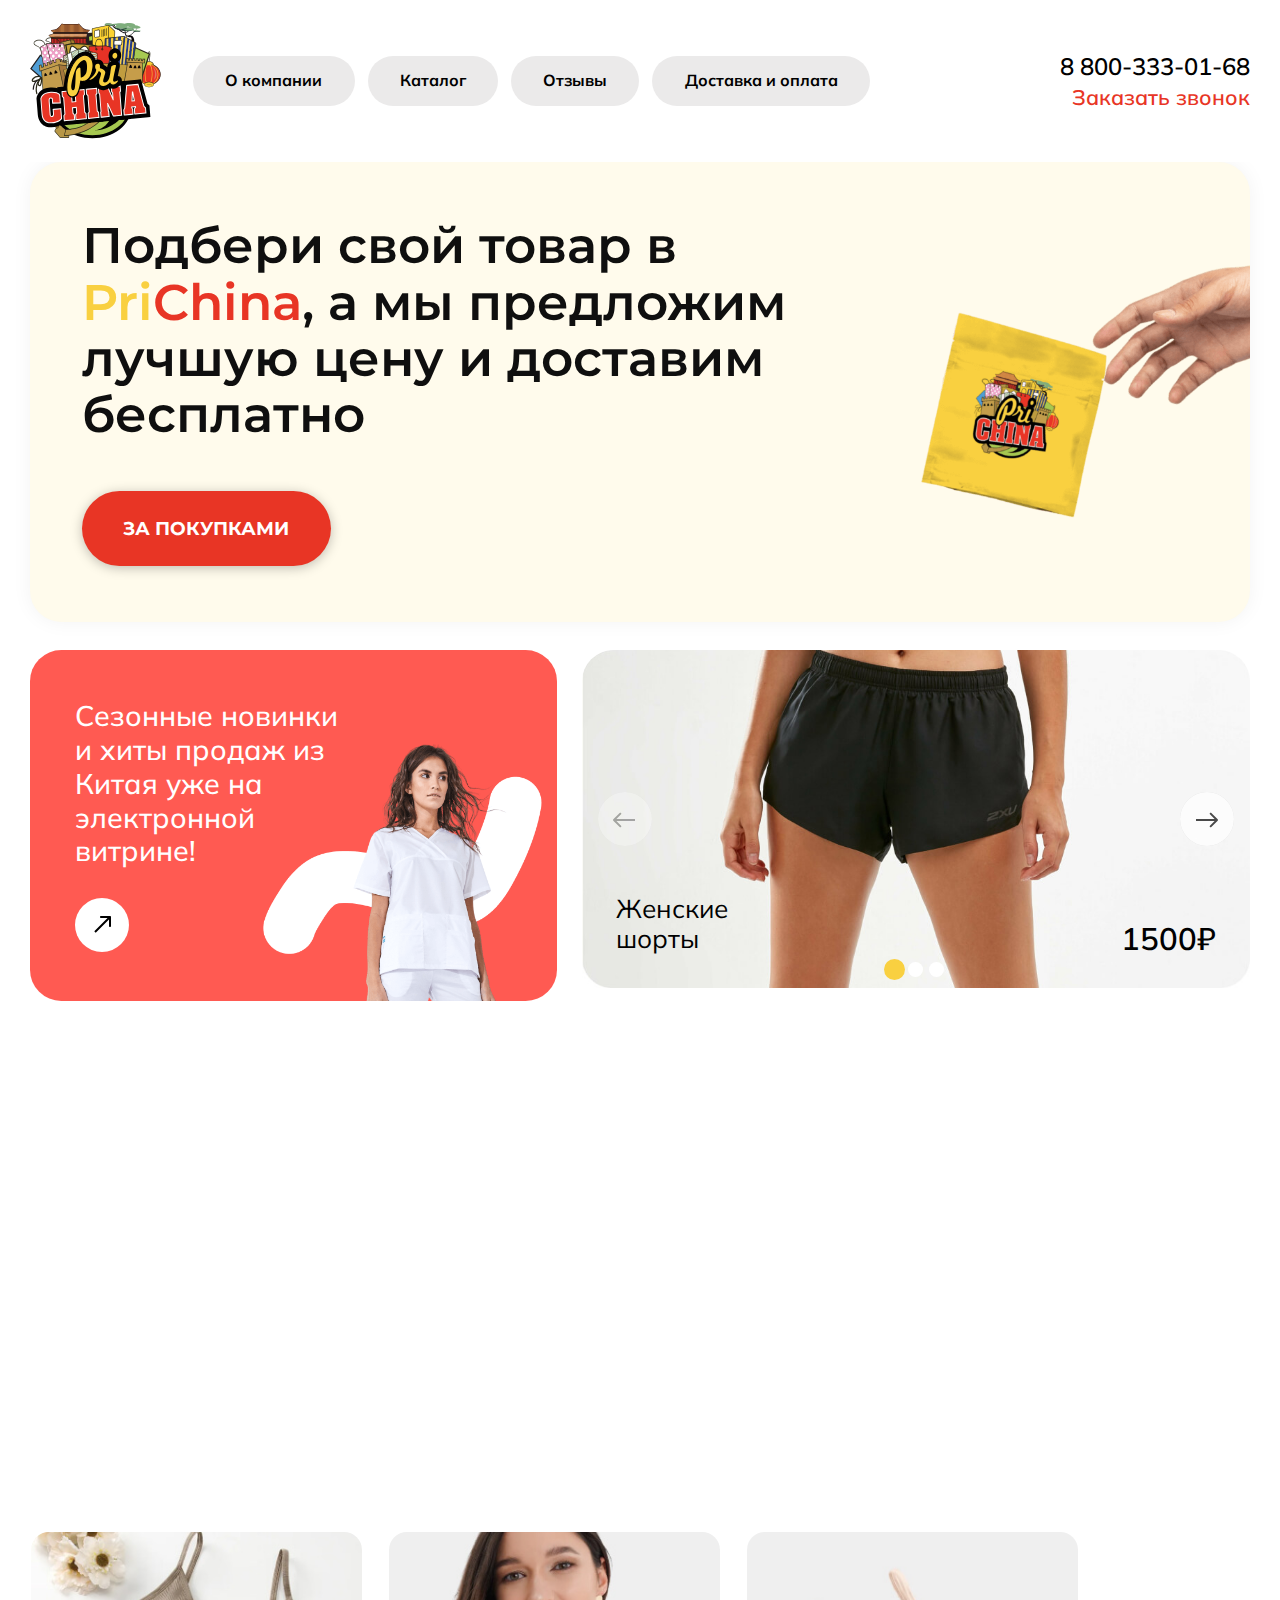
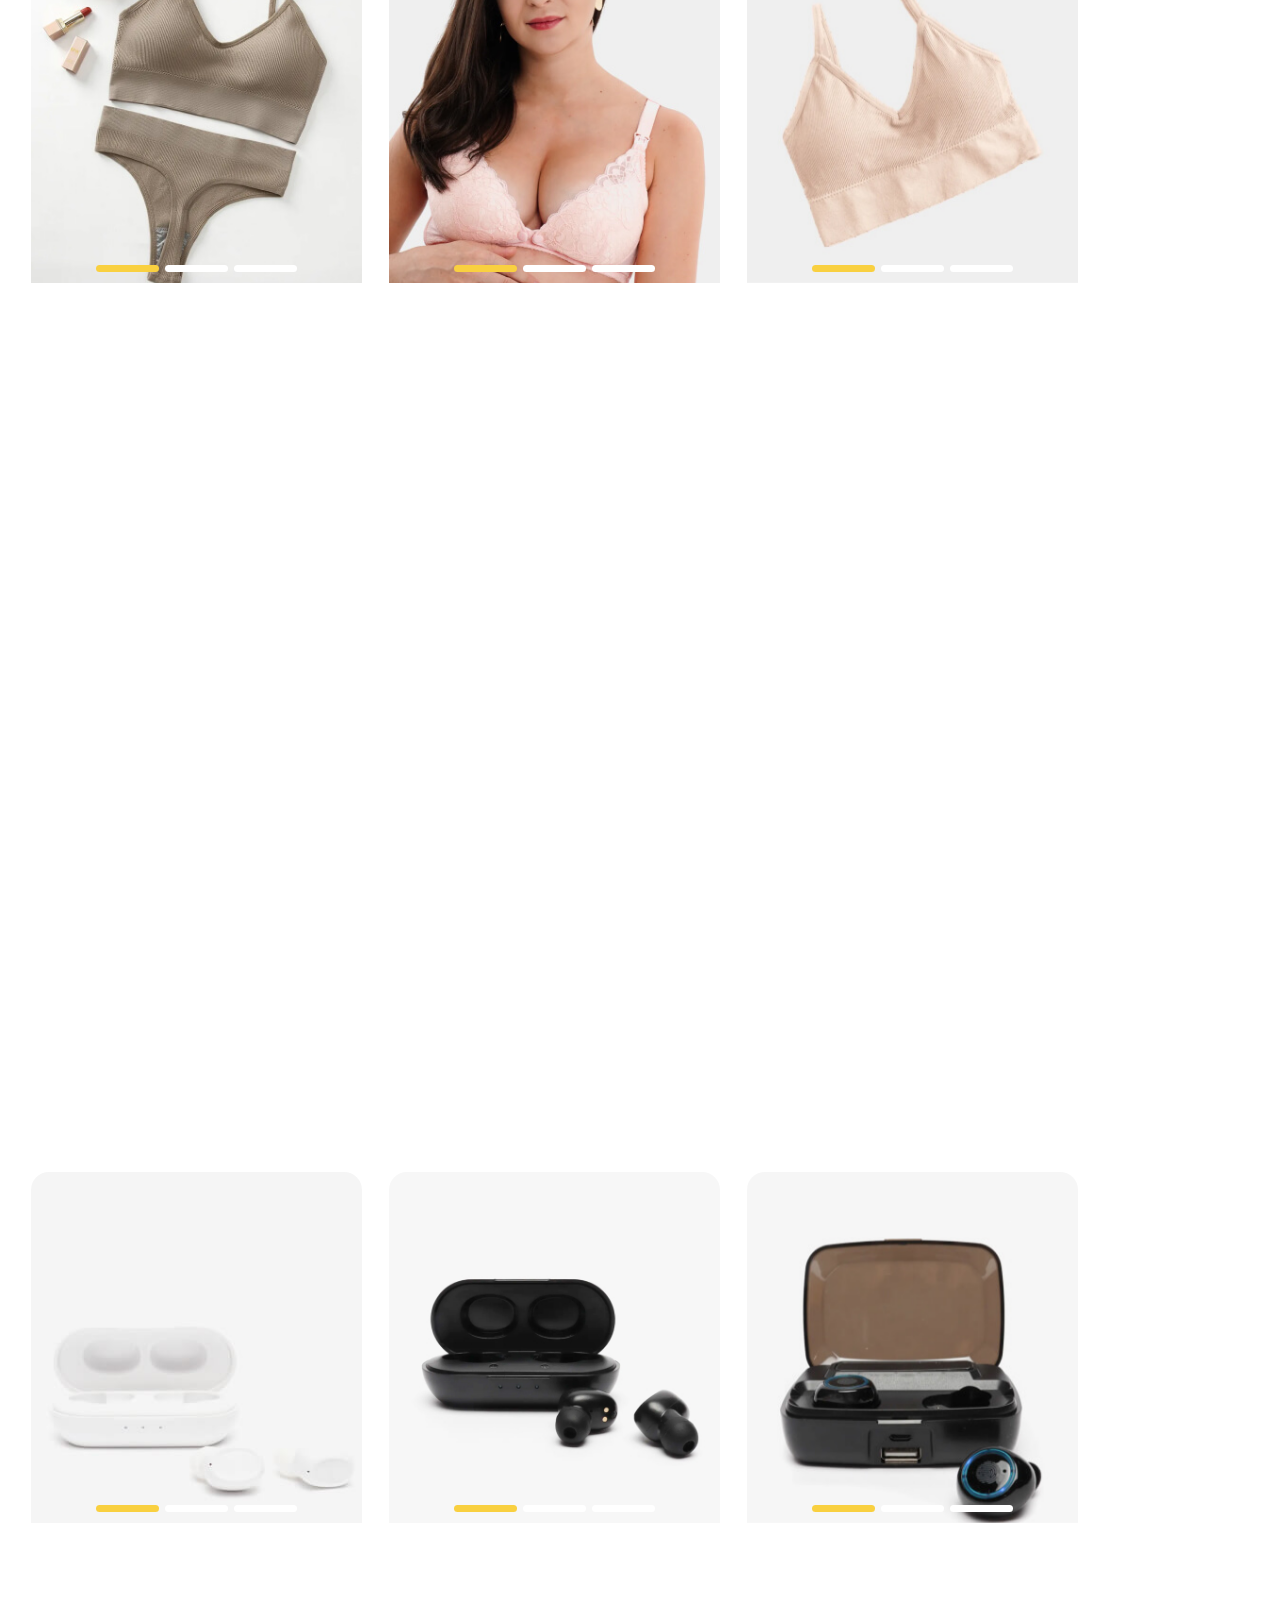
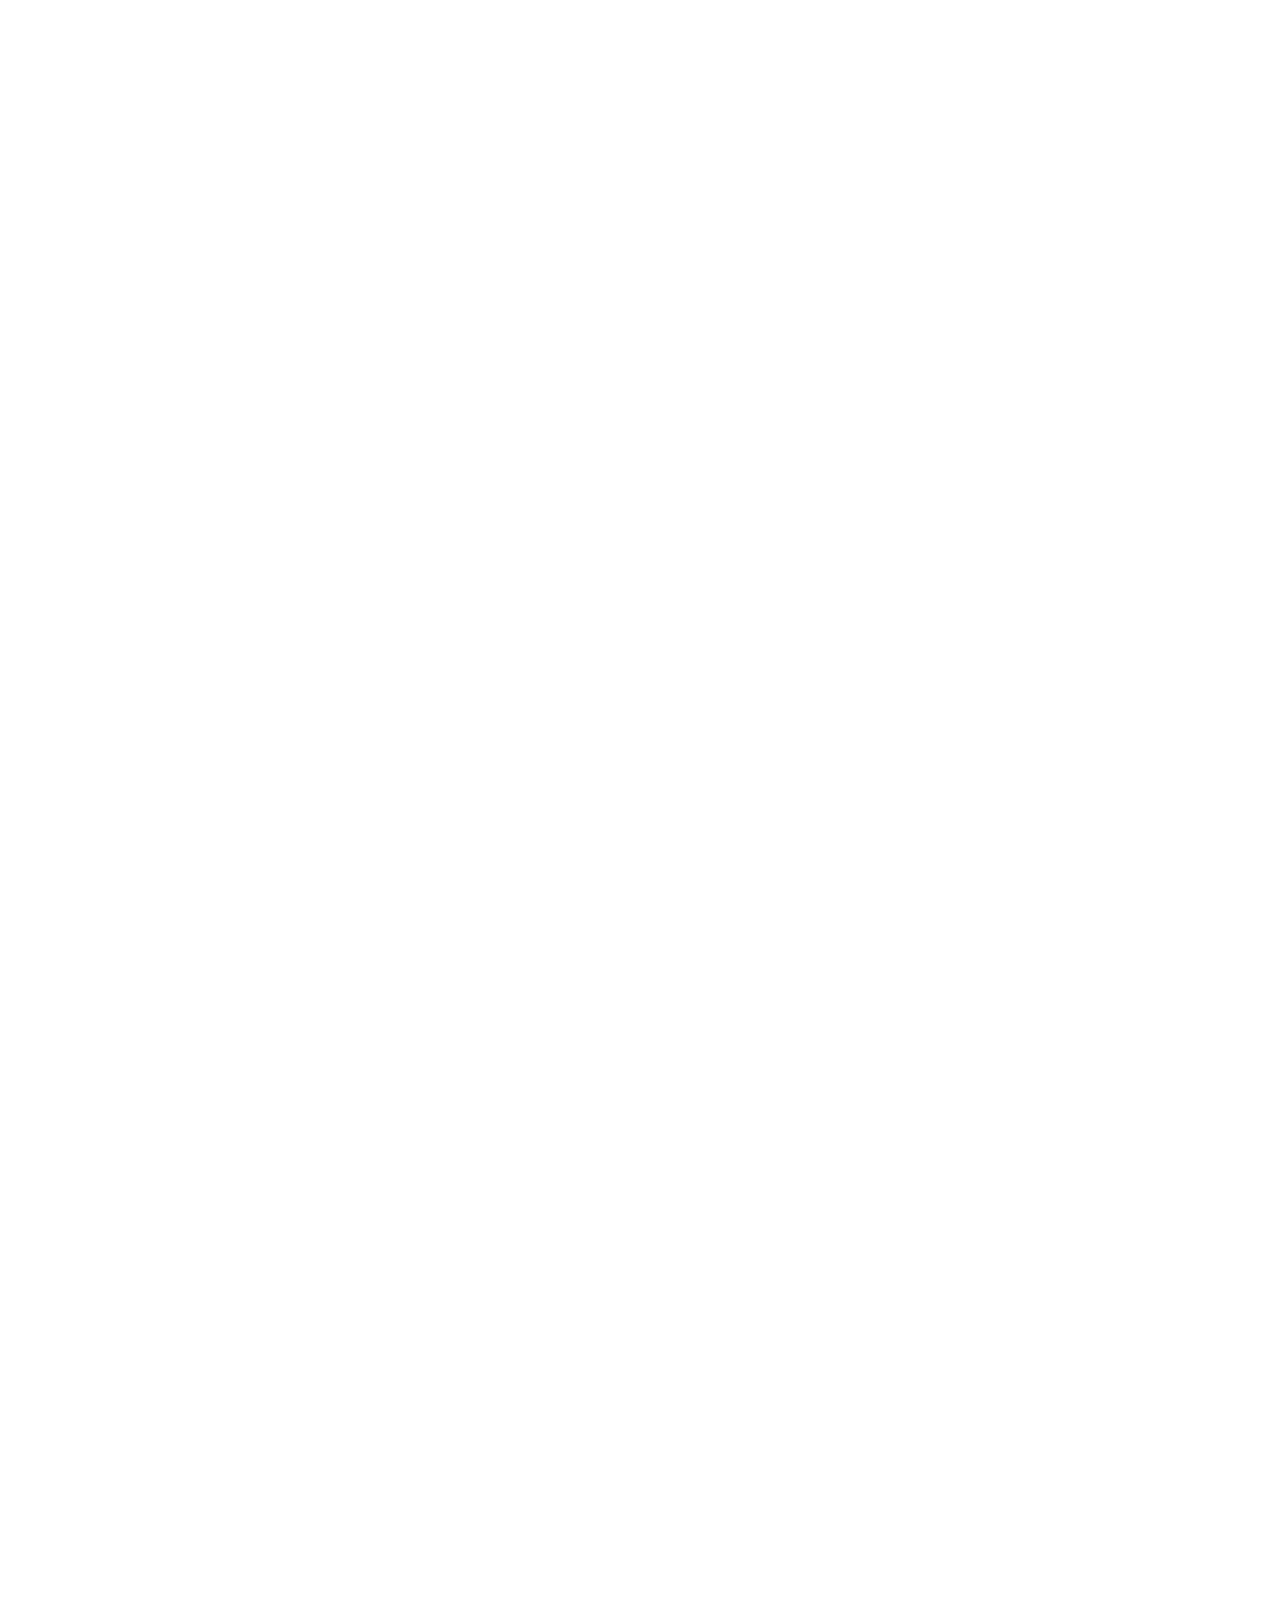
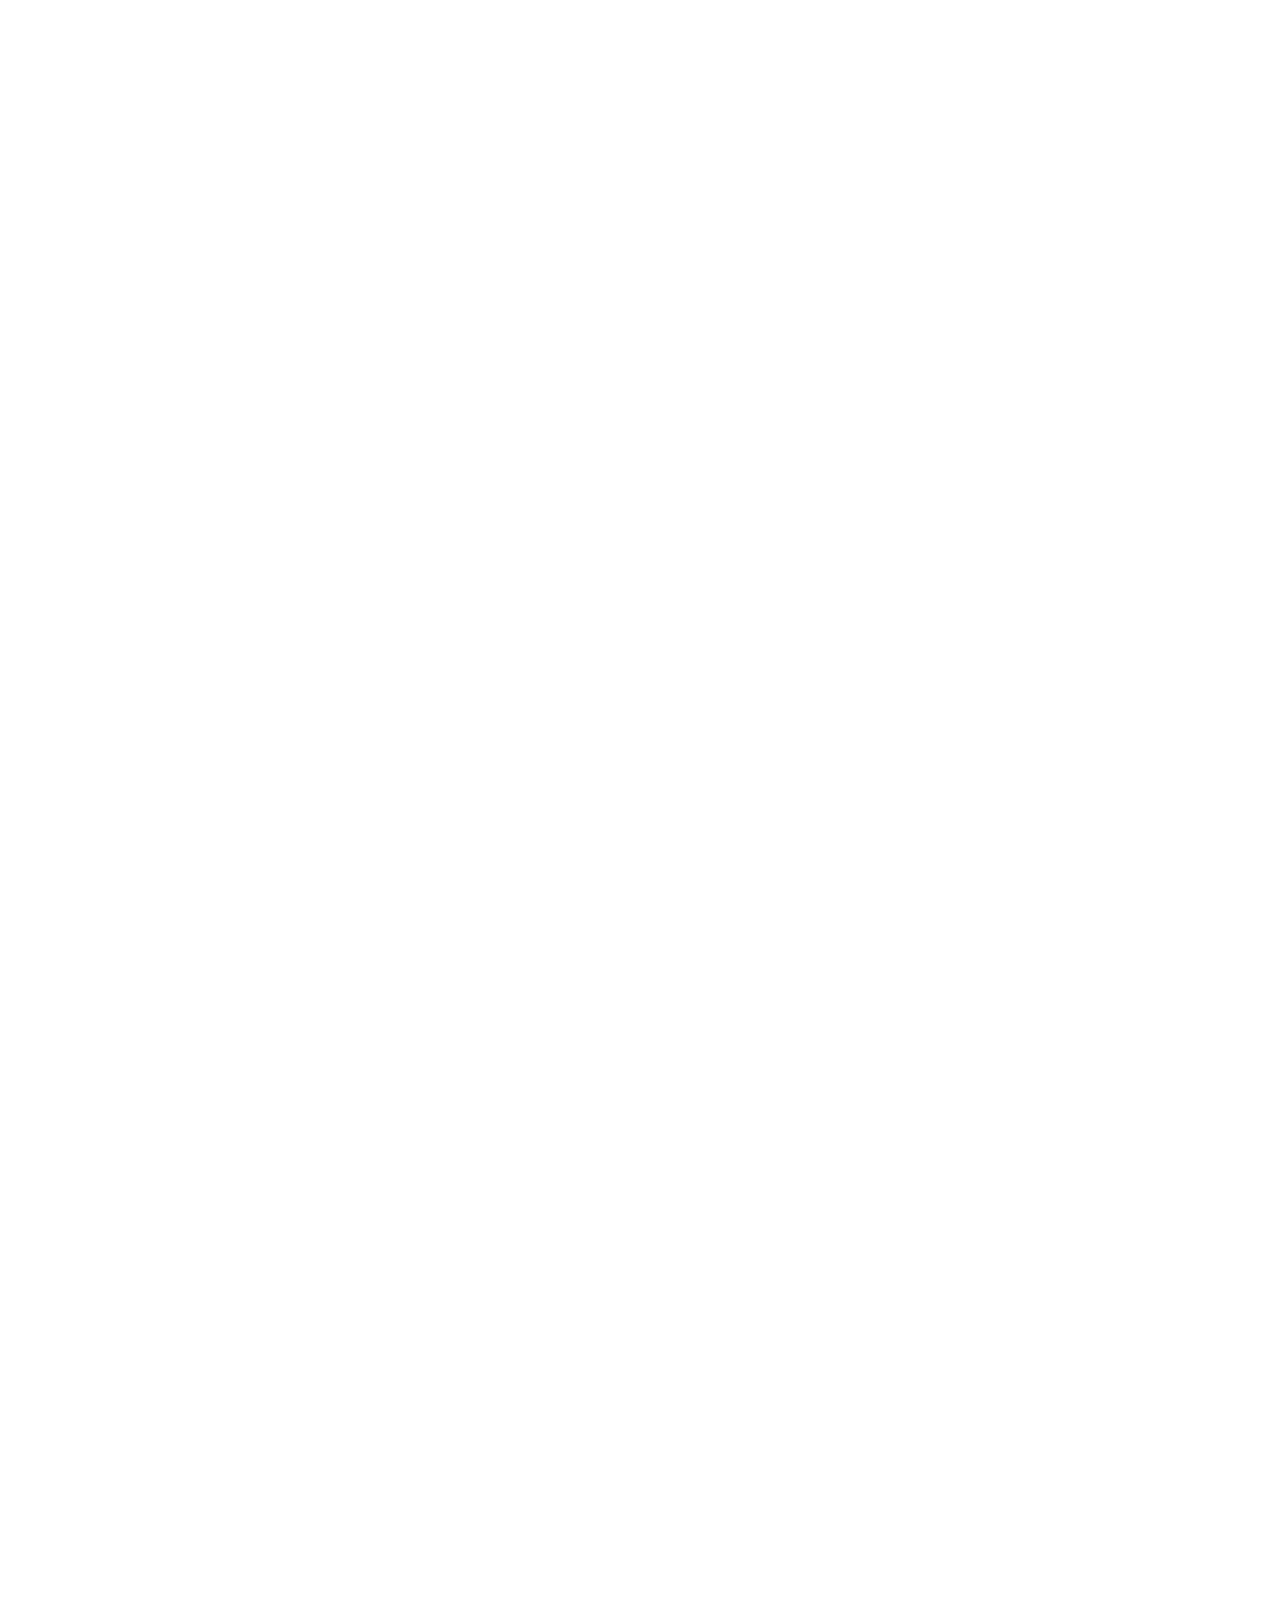
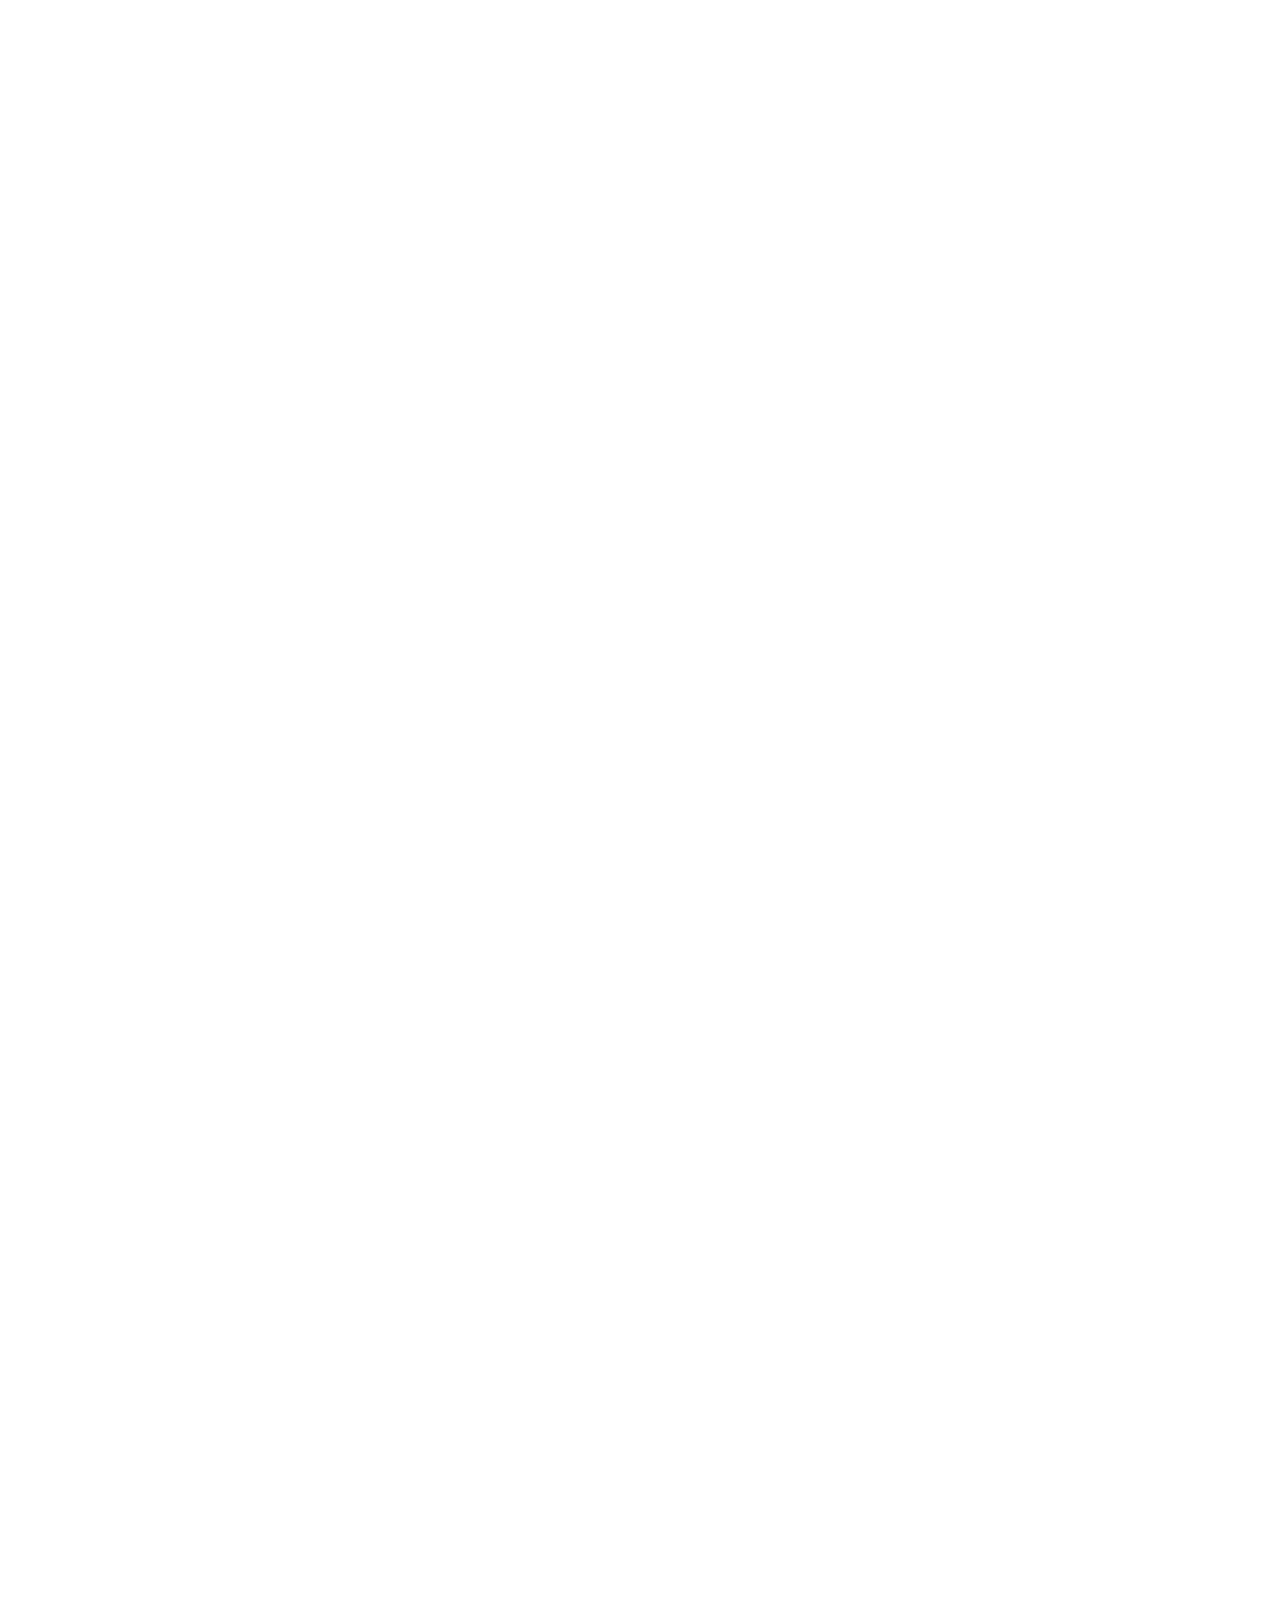
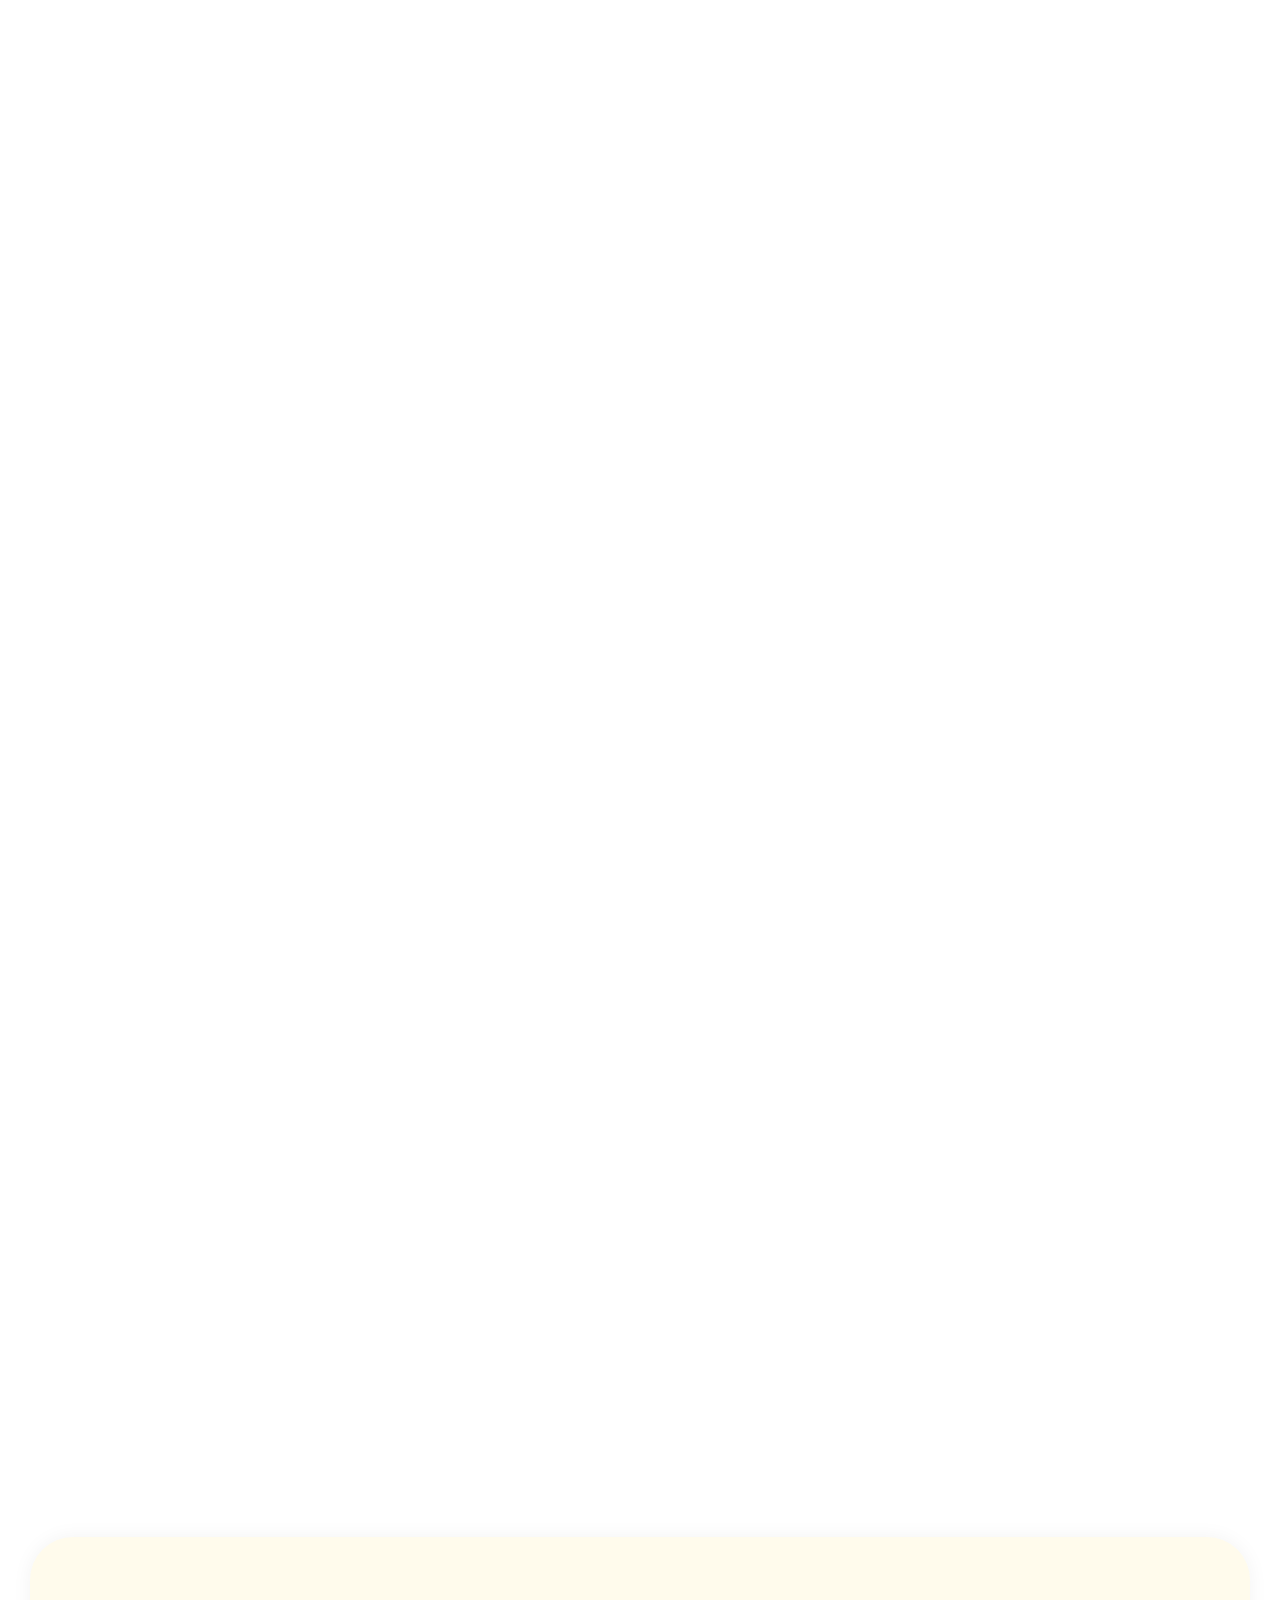
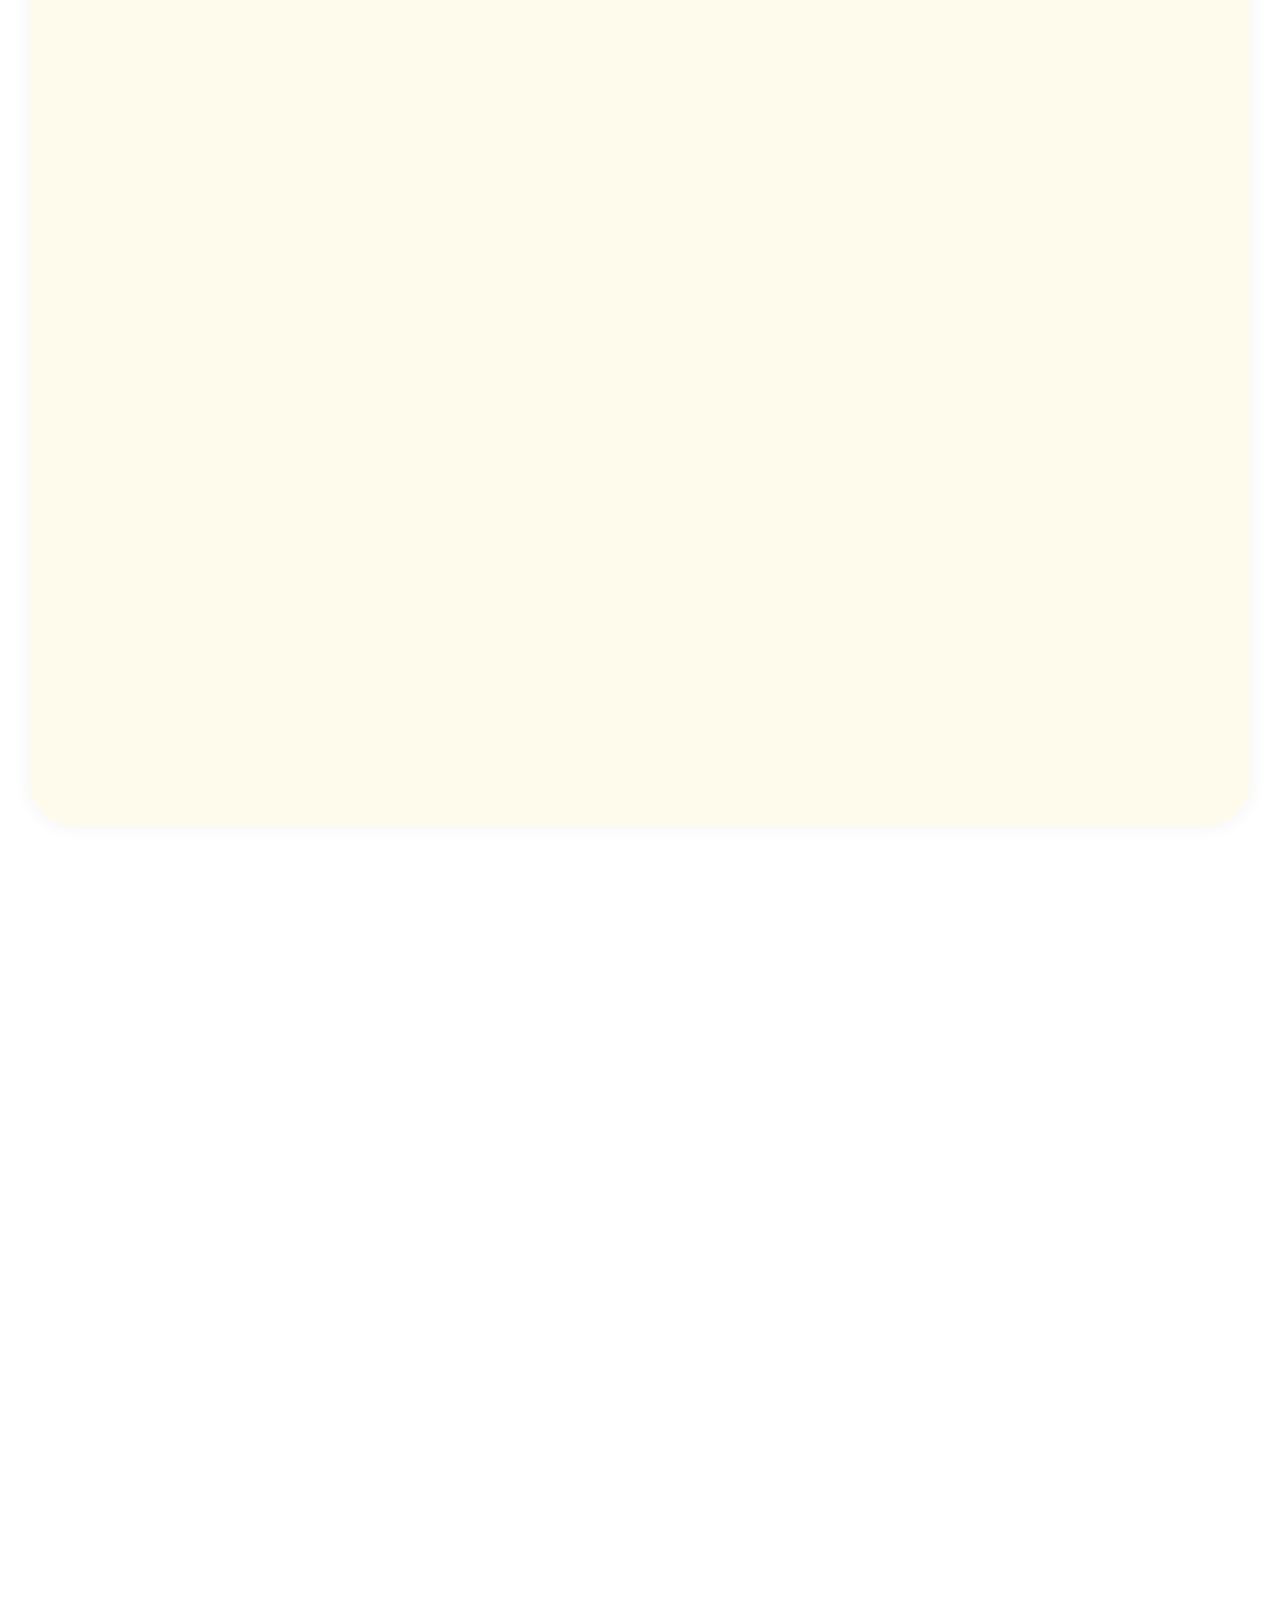
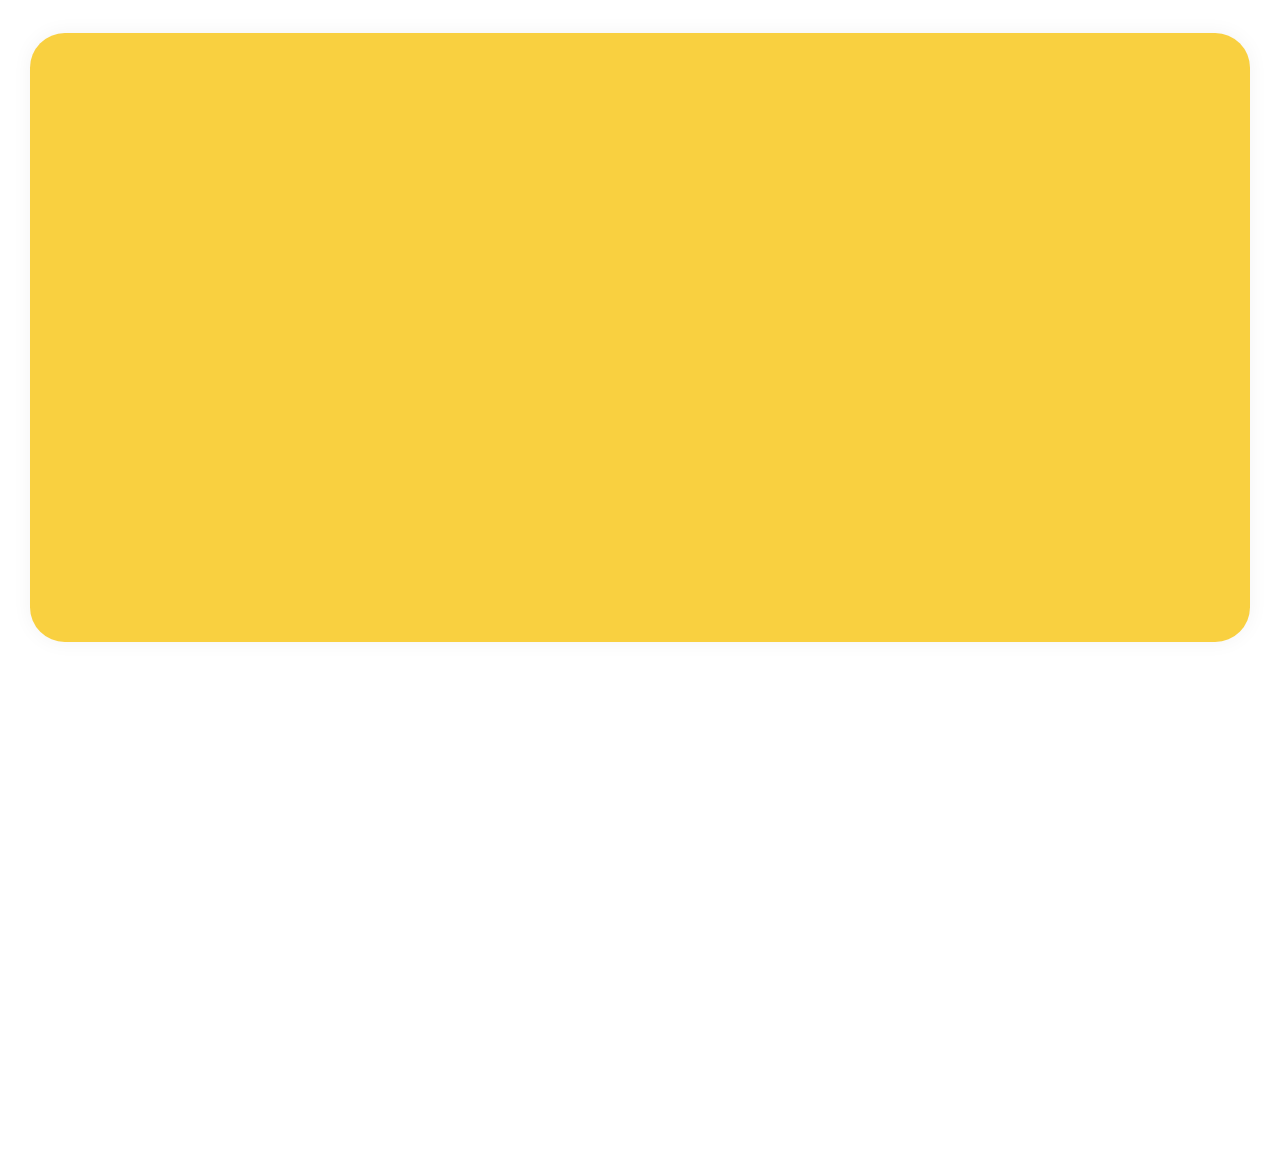
<file: index.html>
<!DOCTYPE html>
<html lang="ru">
<head>
    <meta charset="UTF-8">
    <meta http-equiv="X-UA-Compatible" content="IE=edge">
    <meta name="viewport" content="width=device-width, initial-scale=1.0">
    <meta name="keywords" content="франшиза маркетплейса, франшиза продажа +на маркетплейсах, франшиза продажи товаров +на маркетплейсах, франшиза товаров +из китая +на маркетплейсах, франшиза +из китая +на маркетплейсах, франшиза торговли +на маркетплейсах, франшиза бизнеса +на маркетплейсах, франшиза открытия +и сопровождения маркетплейсов, франшиза +по продаже товаров +из китая, франшиза вайлдберриз, озон франшиза, бизнес озон франшиза, бизнес франшиза wildberries, бизнес ozon wildberries франшиза, открыть магазин +на вайлдберриз +с нуля, открыть интернет магазин +с нуля вайлдберриз, открыть магазин +на озон" />

    <link rel="apple-touch-icon" sizes="180x180" href="img/favicon/apple-touch-icon.png">
    <link rel="icon" type="image/png" sizes="32x32" href="img/favicon/favicon-32x32.png">
    <link rel="icon" type="image/png" sizes="16x16" href="img/favicon/favicon-16x16.png">
    <link rel="manifest" href="img/favicon/site.webmanifest">
    <link rel="mask-icon" href="img/favicon/safari-pinned-tab.svg" color="#5bbad5">
    <link rel="shortcut icon" href="img/favicon/favicon.ico">
    <meta name="msapplication-TileColor" content="#2d89ef">
    <meta name="msapplication-config" content="img/favicon/browserconfig.xml">
    <meta name="theme-color" content="#ffffff">

    <title>Франшиза удалённого бизнеса на маркетплейсах PriChina</title>
    <link rel="stylesheet" href="css/style.min.css">
</head>
<body id="pageMain">
    <div class="pagewrapper">
        <header class="header index-header compensate-for-scrollbar">
            <div class="container">
                <div class="header__wrapper">
                    <div class="logo-nav">
                        <a href="index.html" class="header__logo"><img src="img/header/prichina-logo.svg" alt="logo"></a>
                        <nav>
                            <div>
                                <a href="#about">О компании</a>
                            </div>
                            <div class="top-menu">
                                <a href="#formats">Каталог</a>
                                <div class="sub-menu">
                                    <a href="#formats">Новинки</a>
                                    <a href="#discount">Скидки</a>
                                    <a href="#discount">Хиты продаж</a>
                                </div>
                            </div>
                            <div>
                                <a href="#reviews">Отзывы</a>
                            </div>
                            <div>
                                <a href="#order">Доставка и оплата </a>
                            </div>
                            <div>
                                <a href="#footer">Контакты</a>
                            </div>
                        </nav>
                    </div>
                    <div class="header__call">
                        <a href="tel:+78003330168" class="header__call-phone">8 800-333-01-68</a>
                        <a data-fancybox href="#modal2" class="header__call-order">Заказать звонок</a>
                    </div>
                    
                </div>
            </div>
        </header>

        <main class="index-main">
            <section class="promo">
                <div class="container">
                    <div class="promo__main animate__animated wow animate__fadeInLeft">
                        <h1 class="promo__title title_big">
                            Подбери свой товар в <span class="span1">Pri</span><span class="span2">China</span>, а мы предложим лучшую цену и доставим бесплатно
                        </h1>
                        <a href="#formats">ЗА ПОКУПКАМИ</a>
                    </div>
                    <div class="promo__blocks">
                        <a href="#discount" class="promo__blocks-link animate__animated wow animate__fadeInLeft">
                            <p>
                                Сезонные новинки и хиты продаж из Китая уже на электронной витрине!
                            </p>
                            <img src="img/promo/link-arrow.svg" alt="link-arrow">
                        </a>
                        <div class="promo__blocks-slider animate__animated wow animate__fadeInRight">
                            <div class="splide">
                                <div class="splide__track">
                                    <div class="splide__list">
                                        <div class="splide__slide">
                                            <img src="img/promo/slide-1.jpg" alt="shorts">
                                            <div class="item__name">
                                                Женские<br> шорты
                                            </div>
                                            <div class="item__price">
                                                1500₽
                                            </div>
                                        </div>
                                        <div class="splide__slide">
                                            <img src="img/promo/slide-2.jpg" alt="slider-2">
                                            <div class="item__name">
                                                Базовый<br> женский топ
                                            </div>
                                            <div class="item__price">
                                                257₽
                                            </div>
                                        </div>
                                        <div class="splide__slide">
                                            <img src="img/promo/slide-3.jpg" alt="slider-3">
                                            <div class="item__name">
                                                Беспроводные<br> наушники TWS<br> BT5
                                            </div>
                                            <div class="item__price">
                                                690₽
                                            </div>
                                        </div>
                                    </div>
                                </div>

                                <div class="splide__arrows">
                                    <button class="splide__arrow splide__arrow--prev">
                                        <img src="img/promo/arrow-prev.svg" alt="arrow-prev">
                                    </button>
                                    <button class="splide__arrow splide__arrow--next">
                                        <img src="img/promo/arrow-next.svg" alt="arrow-next">
                                    </button>
                              </div>
                            </div>
                        </div>
                    </div>
                </div>
            </section>
            <section class="formats" id="formats">
                <div class="container">
                    <h2 class="formats__title title_big animate__animated wow animate__fadeInLeft">
                        <span class="span1">3</span> <span class="span2">удобных</span> формата заказа наших товаров
                    </h2>
                    <div class="formats__subtitle animate__animated wow animate__fadeInLeft">
                        Наша компания на маркетплейсах:
                    </div>
                    <div class="formats__marketplaces animate__animated wow animate__fadeInLeft">
                        <!-- <a>
                            <img src="img/formats/wb.png" alt="wb">
                        </a>
                        <a>
                            <img src="img/formats/ozon.png" alt="ozon">
                        </a> -->
                        <a href="https://kazanexpress.ru/prichina" target="_blank">
                            <img src="img/formats/ke.png" alt="ke">
                        </a>
                    </div>
                    <div class="formats__items animate__animated wow animate__fadeInRight">
                        <div class="ware">
                            <div class="ware__main">
                                <div class="splide">
                                    <div class="splide__track">
                                        <div class="splide__list">
                                            <div class="splide__slide">
                                                <img src="img/formats/item1-1.jpg" alt="item1-1">
                                            </div>
                                            <div class="splide__slide">
                                                <img src="img/formats/item1-2.jpg" alt="item1-2">
                                            </div>
                                            <div class="splide__slide">
                                                <img src="img/formats/item1-3.jpg" alt="item1-3">
                                            </div>
                                        </div>
                                    </div>
                                </div>
                                <div class="ware__top">
                                    <a href="https://kazanexpress.ru/product/Komplekt-besshovnogo-nizhnego-1739836?skuid=4895377" target="_blank" class="ware__top-rating">
                                        <span>4.8</span>
                                        <img src="img/formats/star-rating.svg" alt="star-rating">
                                    </a>
                                    <div class="ware__top-stock">
                                        В наличии
                                    </div>
                                </div>
                            </div>
                            <div class="ware__text">
                                <div class="ware__name">
                                    Комплект бесшовного<br> нижнего белья
                                </div>
                                <div class="ware__bottom">
                                    <div class="ware__price">
                                        435 ₽
                                    </div>
                                    <a href="https://kazanexpress.ru/product/Komplekt-besshovnogo-nizhnego-1739836?skuid=4895377" target="_blank" class="ware__buy">
                                        <span>Купить сейчас</span>
                                        <span>&#8594;</span>
                                    </a>
                                </div>
                            </div>
                        </div>
                        <div class="ware">
                            <div class="ware__main">
                                <div class="splide">
                                    <div class="splide__track">
                                        <div class="splide__list">
                                            <div class="splide__slide">
                                                <img src="img/formats/item2-1.jpg" alt="item2-1">
                                            </div>
                                            <div class="splide__slide">
                                                <img src="img/formats/item2-2.jpg" alt="item2-2">
                                            </div>
                                            <div class="splide__slide">
                                                <img src="img/formats/item2-3.jpg" alt="item2-3">
                                            </div>
                                        </div>
                                    </div>
                                </div>
                                <div class="ware__top">
                                    <a href="https://kazanexpress.ru/product/Kruzhevnoj-byustgalter-dlya-26185?skuid=1111055" target="_blank" class="ware__top-rating">
                                        <span>4.9</span>
                                        <img src="img/formats/star-rating.svg" alt="star-rating">
                                    </a>
                                    <div class="ware__top-stock">
                                        В наличии
                                    </div>
                                </div>
                            </div>
                            <div class="ware__text">
                                <div class="ware__name">
                                    Кружевной бюстгальтер<br> для беременных
                                </div>
                                <div class="ware__bottom">
                                    <div class="ware__price">
                                        395 ₽
                                    </div>
                                    <a href="https://kazanexpress.ru/product/Kruzhevnoj-byustgalter-dlya-26185?skuid=1111055" target="_blank" class="ware__buy">
                                        <span>Купить сейчас</span>
                                        <span>&#8594;</span>
                                    </a>
                                </div>
                            </div>
                        </div>
                        <div class="ware">
                            <div class="ware__main">
                                <div class="splide">
                                    <div class="splide__track">
                                        <div class="splide__list">
                                            <div class="splide__slide">
                                                <img src="img/formats/item3-1.jpg" alt="item3-1">
                                            </div>
                                            <div class="splide__slide">
                                                <img src="img/formats/item3-2.jpg" alt="item3-2">
                                            </div>
                                            <div class="splide__slide">
                                                <img src="img/formats/item3-3.jpg" alt="item3-3">
                                            </div>
                                        </div>
                                    </div>
                                </div>
                                <div class="ware__top">
                                    <a href="https://kazanexpress.ru/product/Zhenskij-top-bazovyj-678968" target="_blank" class="ware__top-rating">
                                        <span>4.5</span>
                                        <img src="img/formats/star-rating.svg" alt="star-rating">
                                    </a>
                                    <div class="ware__top-stock">
                                        В наличии
                                    </div>
                                </div>
                            </div>
                            <div class="ware__text">
                                <div class="ware__name">
                                    Базовый женский топ / бра /<br> топ-лиф / нижнее бельё
                                </div>
                                <div class="ware__bottom">
                                    <div class="ware__price">
                                        239 ₽
                                    </div>
                                    <a href="https://kazanexpress.ru/product/Zhenskij-top-bazovyj-678968" target="_blank" class="ware__buy">
                                        <span>Купить сейчас</span>
                                        <span>&#8594;</span>
                                    </a>
                                </div>
                            </div>
                        </div>
                        <div class="formats__items-new">
                            <a href="https://kazanexpress.ru/prichina" target="_blank" class="formats__items-new-absolute">
                                Новое поступление
                            </a>
                        </div>
                    </div>
                </div>
            </section>
            <section class="discount" id="discount">
                <div class="container">
                    <h2 class="discount__title title_small animate__animated wow animate__fadeInLeft">
                        Скидки и хиты продаж &#128293;
                    </h2>
                    <div class="discount__tabs animate__animated wow animate__fadeInLeft">
                        <div class="discount__tabs-item discount__tabs-item_active" data-tab="1">Скидки</div>
                        <div class="discount__tabs-item" data-tab="2">Хит продаж</div>
                    </div>
                    <div class="discount__items discount__items-1 discount__items_active animate__animated wow animate__fadeInRight" data-tab="1">
                        <div class="ware">
                            <div class="ware__main">
                                <div class="splide">
                                    <div class="splide__track">
                                        <div class="splide__list">
                                            <div class="splide__slide">
                                                <img src="img/discount/ear1-1.jpg" alt="ear1-1">
                                            </div>
                                            <div class="splide__slide">
                                                <img src="img/discount/ear1-2.jpg" alt="ear1-2">
                                            </div>
                                            <div class="splide__slide">
                                                <img src="img/discount/ear1-3.jpg" alt="ear1-3">
                                            </div>
                                        </div>
                                    </div>
                                </div>
                                <div class="ware__top">
                                    <a href="https://kazanexpress.ru/product/Besprovodnye-naushniki-TWS-367962?skuid=999646" target="_blank" class="ware__top-rating">
                                        <span>5.0</span>
                                        <img src="img/formats/star-rating.svg" alt="star-rating">
                                    </a>
                                    <div class="ware__top-stock">
                                        В наличии
                                    </div>
                                </div>
                            </div>
                            <div class="ware__text">
                                <div class="ware__name">
                                    Беспроводные наушники<br> TWS BT5.
                                </div>
                                <div class="ware__bottom">
                                    <div class="ware__price">
                                        870 ₽
                                    </div>
                                    <a href="https://kazanexpress.ru/product/Besprovodnye-naushniki-TWS-367962?skuid=999646" target="_blank" class="ware__buy">
                                        <span>Купить сейчас</span>
                                        <span>&#8594;</span>
                                    </a>
                                </div>
                            </div>
                        </div>
                        <div class="ware">
                            <div class="ware__main">
                                <div class="splide">
                                    <div class="splide__track">
                                        <div class="splide__list">
                                            <div class="splide__slide">
                                                <img src="img/discount/ear2-1.jpg" alt="ear2-1">
                                            </div>
                                            <div class="splide__slide">
                                                <img src="img/discount/ear2-2.jpg" alt="ear2-2">
                                            </div>
                                            <div class="splide__slide">
                                                <img src="img/discount/ear2-3.jpg" alt="ear2-3">
                                            </div>
                                        </div>
                                    </div>
                                </div>
                                <div class="ware__top">
                                    <a href="https://kazanexpress.ru/product/Besprovodnye-naushniki-TWS-367962?skuid=999645" target="_blank" class="ware__top-rating">
                                        <span>5.0</span>
                                        <img src="img/formats/star-rating.svg" alt="star-rating">
                                    </a>
                                    <div class="ware__top-stock">
                                        В наличии
                                    </div>
                                </div>
                            </div>
                            <div class="ware__text">
                                <div class="ware__name">
                                    Беспроводные наушники<br> TWS BT5.
                                </div>
                                <div class="ware__bottom">
                                    <div class="ware__price">
                                        870 ₽
                                    </div>
                                    <a href="https://kazanexpress.ru/product/Besprovodnye-naushniki-TWS-367962?skuid=999645" target="_blank" class="ware__buy">
                                        <span>Купить сейчас</span>
                                        <span>&#8594;</span>
                                    </a>
                                </div>
                            </div>
                        </div>
                        <div class="ware">
                            <div class="ware__main">
                                <div class="splide">
                                    <div class="splide__track">
                                        <div class="splide__list">
                                            <div class="splide__slide">
                                                <img src="img/discount/ear3-1.jpg" alt="ear3-1">
                                            </div>
                                            <div class="splide__slide">
                                                <img src="img/discount/ear3-2.jpg" alt="ear3-2">
                                            </div>
                                            <div class="splide__slide">
                                                <img src="img/discount/ear3-3.jpg" alt="ear3-3">
                                            </div>
                                        </div>
                                    </div>
                                </div>
                                <div class="ware__top">
                                    <a href="https://kazanexpress.ru/product/Besprovodnye-naushniki-M11-367904" target="_blank" class="ware__top-rating">
                                        <span>4.5</span>
                                        <img src="img/formats/star-rating.svg" alt="star-rating">
                                    </a>
                                    <div class="ware__top-stock">
                                        В наличии
                                    </div>
                                </div>
                            </div>
                            <div class="ware__text">
                                <div class="ware__name">
                                    Беспроводные наушники<br> M11 Bluetooth 5.0
                                </div>
                                <div class="ware__bottom">
                                    <div class="ware__price">
                                        990 ₽
                                    </div>
                                    <a href="https://kazanexpress.ru/product/Besprovodnye-naushniki-M11-367904" target="_blank" class="ware__buy">
                                        <span>Купить сейчас</span>
                                        <span>&#8594;</span>
                                    </a>
                                </div>
                            </div>
                        </div>
                        <a href="https://kazanexpress.ru/prichina" target="_blank" class="discount__items-new discount__items-new-1">
                            <span>Каталог<br> скидок<br> до <span>80%</span></span>
                            <p>Октябрь — месяц распродаж, скидки на товары из прошлых коллекций могут достигать 50-80%.</p>
                        </a>
                    </div>
                    <div class="discount__items discount__items-2" data-tab="2">
                        <div class="ware">
                            <div class="ware__main">
                                <div class="splide">
                                    <div class="splide__track">
                                        <div class="splide__list">
                                            <div class="splide__slide">
                                                <img src="img/discount/bra1-1.jpg" alt="bra1-1">
                                            </div>
                                            <div class="splide__slide">
                                                <img src="img/discount/bra1-2.jpg" alt="bra1-2">
                                            </div>
                                            <div class="splide__slide">
                                                <img src="img/discount/bra1-3.jpg" alt="bra1-3">
                                            </div>
                                        </div>
                                    </div>
                                </div>
                                <div class="ware__top">
                                    <a href="https://kazanexpress.ru/product/Byustgalter---top-11847" target="_blank" class="ware__top-rating">
                                        <span>4.5</span>
                                        <img src="img/formats/star-rating.svg" alt="star-rating">
                                    </a>
                                    <div class="ware__top-stock">
                                        В наличии
                                    </div>
                                </div>
                            </div>
                            <div class="ware__text">
                                <div class="ware__name">
                                    Лиф без косточек для<br> кормящих мам
                                </div>
                                <div class="ware__bottom">
                                    <div class="ware__price">
                                        259 ₽
                                    </div>
                                    <a href="https://kazanexpress.ru/product/Byustgalter---top-11847" target="_blank" class="ware__buy">
                                        <span>Купить сейчас</span>
                                        <span>&#8594;</span>
                                    </a>
                                </div>
                            </div>
                        </div>
                        <div class="ware">
                            <div class="ware__main">
                                <div class="splide">
                                    <div class="splide__track">
                                        <div class="splide__list">
                                            <div class="splide__slide">
                                                <img src="img/discount/bra2-1.jpg" alt="bra2-1">
                                            </div>
                                            <div class="splide__slide">
                                                <img src="img/discount/bra2-2.jpg" alt="bra2-2">
                                            </div>
                                            <div class="splide__slide">
                                                <img src="img/discount/bra2-3.jpg" alt="bra2-3">
                                            </div>
                                        </div>
                                    </div>
                                </div>
                                <div class="ware__top">
                                    <a href="https://kazanexpress.ru/product/Byustgalter---top-53696" target="_blank" class="ware__top-rating">
                                        <span>4.8</span>
                                        <img src="img/formats/star-rating.svg" alt="star-rating">
                                    </a>
                                    <div class="ware__top-stock">
                                        В наличии
                                    </div>
                                </div>
                            </div>
                            <div class="ware__text">
                                <div class="ware__name">
                                    Бюстгальтер - топ для<br> беременных и кормящих 
                                </div>
                                <div class="ware__bottom">
                                    <div class="ware__price">
                                        875 ₽
                                    </div>
                                    <a href="https://kazanexpress.ru/product/Byustgalter---top-53696" target="_blank" class="ware__buy">
                                        <span>Купить сейчас</span>
                                        <span>&#8594;</span>
                                    </a>
                                </div>
                            </div>
                        </div>
                        <div class="ware">
                            <div class="ware__main">
                                <div class="splide">
                                    <div class="splide__track">
                                        <div class="splide__list">
                                            <div class="splide__slide">
                                                <img src="img/discount/bra3-1.jpg" alt="bra3-1">
                                            </div>
                                            <div class="splide__slide">
                                                <img src="img/discount/bra3-2.jpg" alt="bra3-2">
                                            </div>
                                            <div class="splide__slide">
                                                <img src="img/discount/bra3-3.jpg" alt="bra3-3">
                                            </div>
                                        </div>
                                    </div>
                                </div>
                                <div class="ware__top">
                                    <a href="https://kazanexpress.ru/product/Khlopkovyj-byustgalter---4253" target="_blank" class="ware__top-rating">
                                        <span>5.0</span>
                                        <img src="img/formats/star-rating.svg" alt="star-rating">
                                    </a>
                                    <div class="ware__top-stock">
                                        В наличии
                                    </div>
                                </div>
                            </div>
                            <div class="ware__text">
                                <div class="ware__name">
                                    Хлопковый бюстгальтер -<br> топ для кормящих мам

                                </div>
                                <div class="ware__bottom">
                                    <div class="ware__price">
                                        469 ₽
                                    </div>
                                    <a href="https://kazanexpress.ru/product/Khlopkovyj-byustgalter---4253" target="_blank" class="ware__buy">
                                        <span>Купить сейчас</span>
                                        <span>&#8594;</span>
                                    </a>
                                </div>
                            </div>
                        </div>
                        <a href="https://kazanexpress.ru/prichina" target="_blank" class="discount__items-new discount__items-new-2">
                            <span>Покупайте<br> самые<br> популярные</span>
                            <p>товары и при этом<br> экономьте</p>
                        </a>
                    </div>
                </div>
            </section>
            <section class="order" id="order">
                <div class="container">
                    <h2 class="order__title title_small animate__animated wow animate__fadeInLeft">
                        Заказ товара
                    </h2>
                    <div class="order__wrapper">
                        <div class="order__main animate__animated wow animate__fadeInLeft">
                            <div class="order__main-number">01</div>
                            <div class="order__main-title">
                                Выберите товар на маркетплейсе или позвоните нам
                            </div>
                            <a href="tel:+78003330168" class="order__main-phone">8-800-333-01-68</a>
                            <a data-fancybox="" href="#modal2" class="order__main-call"><span>Обратный звонок</span> <span>→</span></a>
                        </div>
                        <div class="order__right animate__animated wow animate__fadeInRight">
                            <div class="order__items">
                                <div class="order__item">
                                    <div class="order__item-number">02</div>
                                    <span>Добавьте товар<br> в корзину</span>
                                </div>
                                <div class="order__item">
                                    <div class="order__item-number">03</div>
                                    <span>Нажмите кнопку<br> «Оформить»</span>
                                </div>
                                <div class="order__item">
                                    <div class="order__item-number">04</div>
                                    <span>Выберите пункт<br> выдачи из списка</span>
                                </div>
                                <div class="order__item">
                                    <div class="order__item-number">05</div>
                                    <span>Оплатите заказ<br> картой</span>
                                </div>
                                <div class="order__item">
                                    <div class="order__item-number">06</div>
                                    <span>Получите<br> покупку</span>
                                </div>
                            </div>
                            <div class="order__descrs">
                                <div class="order__descr order__descr-1">
                                    <h3 class="order__descr-title">
                                        Доступные способы оплаты:
                                    </h3>
                                    <p>
                                        дебетовые и кредитные банковские карты с номером из 16/18/19 цифр и виртуальные кошельки: VISA, MasterCard, Мир, American Express, VISA Electron/Plus, Cirrus/Maestro при наличии кода CVC2 и CVV2 в верхнем правом углу полосы для подписи. 
                                    </p>
                                </div>
                                <div class="order__descr order__descr-2">
                                    <h3 class="order__descr-title">
                                        Как получить консультацию по товару?
                                    </h3>
                                    <p>
                                        О характеристиках товара, а также о том, как правильно его использовать, вы можете прочесть в описании товара, уточнить информацию по телефону или в мобильном приложении KazanExpress.<br><br>
                                        Для этого выберите товар, который интересует, пролистайте ниже и нажмите кнопку «Задать вопрос продавцу» или «Спросить продавца».
                                    </p>
                                    <a href="https://kazanexpress.ru/faq#Kak-zakazat" target="_blank" class="order__descr-info">Подробности оформления заказа →</a>
                                </div>
                            </div>
                        </div>
                    </div>
                </div>
            </section>
            <section class="reviews" id="reviews">
                <div class="container">
                    <div class="reviews__main">
                        <h2 class="reviews__title title_small animate__animated wow animate__fadeInLeft">
                            Отзывы наших покупателей
                        </h2>
                        <div class="reviews__subtitle animate__animated wow animate__fadeInRight">
                            Многие клиенты сотрудничают с нами не первый год, покупают часто, так как именно у нас можно найти много новинок по демократичным ценам. В интернет-магазине представлен только качественный товар с быстрой доставкой и множеством партнёрских пунктов выдачи. 
                        </div>
                    </div>
                    <div class="reviews__wrapper animate__animated wow animate__fadeInRight">
                        <div class="reviews__item">
                            <div class="reviews__item-rating">
                                <span>4.8</span>
                                <img src="img/formats/star-rating.svg" alt="star-rating">
                            </div>
                            <img src="img/reviews/polina.png" alt="polina">
                            <span>Полина</span>
                            <p>Данный магазин приятно удивил своей организованностью. Доставили в этот же день, всё в целой упаковке. Магазину — пятёрка!</p>
                        </div>
                        <div class="reviews__item">
                            <div class="reviews__item-rating">
                                <span>5.0</span>
                                <img src="img/formats/star-rating.svg" alt="star-rating">
                            </div>
                            <img src="img/reviews/irina.png" alt="irina">
                            <span>Ирина</span>
                            <p>Я давно заказываю товары в Priсhina. Заказываю вещи себе, мужу, иногда и детям. Мне нравится достаточно большой выбор — на любой вкус и кошелёк. Частенько бывают скидки и акции, которые помогают сэкономить. Причём качество товара как в сетевых магазинах.</p>
                        </div>
                        <div class="reviews__item">
                            <div class="reviews__item-rating">
                                <span>5.0</span>
                                <img src="img/formats/star-rating.svg" alt="star-rating">
                            </div>
                            <img src="img/reviews/byanka.png" alt="byanka">
                            <span>Бьянка</span>
                            <p>Рекомендую. Вежливые сотрудники, быстрая доставка на следующий день, очень адекватная цена по сравнению с другими магазинами. Не пожалела.</p>
                        </div>
                        <div class="reviews__item">
                            <div class="reviews__item-rating">
                                <span>4.7</span>
                                <img src="img/formats/star-rating.svg" alt="star-rating">
                            </div>
                            <img src="img/reviews/darya.png" alt="irina">
                            <span>Дарья</span>
                            <p>Хороший магазин. Я постоянно покупала в беременность майки и бюстгальтеры. Они очень удобные, удобно в груди, не мешают животику. И цены привлекательные.</p>
                        </div>
                    </div>
                </div>
            </section>
            <section class="about" id="about">
                <div class="container">
                    <div class="about__main">
                        <h2 class="about__title title_big animate__animated wow animate__fadeInLeft">
                            О компании<br> <span class="span1">Pri</span><span class="span2">China</span>
                        </h2>
                        <img src="img/about/prichina.png" alt="prichina" class="animate__animated wow animate__fadeInRight">
                    </div>
                    <div class="splide animate__animated wow animate__fadeInRight">

                        <div class="splide__arrows">
                            <button class="splide__arrow splide__arrow--prev">
                                <img src="img/about/arrow-prev.svg" alt="arrow-prev">
                            </button>
                            <button class="splide__arrow splide__arrow--next">
                                <img src="img/about/arrow-next.svg" alt="arrow-next">
                            </button>
                        </div>

                        <div class="splide__track">
                            <div class="splide__list">
                                <div class="splide__slide">
                                    <div class="slide__main">
                                        <h3><span>Отлаженные схемы<br> поставки товаров</span></h3>
                                        <p>с действующим<br> офисом в Шанхае</p>
                                    </div>
                                    <img src="img/about/1.jpg" alt="1">
                                </div>
                                <div class="splide__slide">
                                    <div class="slide__main">
                                        <h3><span>Размещение<br> товаров </span></h3>
                                        <p>на собственных<br> складах в Гуанчжоу</p>
                                    </div>
                                    <img src="img/about/2.jpg" alt="2">
                                </div>
                                <div class="splide__slide">
                                    <div class="slide__main">
                                        <h3><span>Наличие<br> собственного</span></h3>
                                        <p>распределительного<br> центра в Казани</p>
                                    </div>
                                    <img src="img/about/3.jpg" alt="3">
                                </div>
                                <div class="splide__slide">
                                    <div class="slide__main">
                                        <h3><span>Более 30<br> человек</span></h3>
                                        <p>ежедневно работают<br> над оформлением<br> вашего заказа</p>
                                    </div>
                                    <img src="img/about/4.jpg" alt="4">
                                </div>
                                <div class="splide__slide">
                                    <div class="slide__main">
                                        <h3><span>CRM-система</span></h3>
                                        <p>для оперативного<br> принятия ваших<br> заказов</p>
                                    </div>
                                    <img src="img/about/5.jpg" alt="5">
                                </div>
                                <div class="splide__slide">
                                    <div class="slide__main">
                                        <h3><span>Резервные<br> площади</span></h3>
                                        <p>в Москве для<br> хранения товарных<br> запасов</p>
                                    </div>
                                    <img src="img/about/6.jpg" alt="6">
                                </div>
                                <div class="splide__slide">
                                    <div class="slide__main">
                                        <h3><span>Решение<br> всех</span></h3>
                                        <p>возможных нюансов на таможне, чтобы ваш бизнес не понес убытки и не оказался под санкциями государства</p>
                                    </div>
                                    <img src="img/about/7.jpg" alt="7">
                                </div>
                            </div>
                        </div>

                        <div class="my-carousel-progress">
                            <div class="my-carousel-progress-bar"></div>
                        </div>
                    </div>
                </div>
            </section>
            <section class="advantages">
                <div class="container">
                    <h2 class="advantages__title title_small animate__animated wow animate__fadeInLeft">
                        Наши преимущества
                    </h2>
                    <div class="advantages__wrapper animate__animated wow animate__fadeInRight">
                        <div class="advantages__item">
                            <img src="img/advantages/1.svg" alt="1">
                            <span>Огромный выбор товаров</span>
                            <p>Огромный выбор товаров в наличии. Ещё больше – под заказ. Такой формат удобен для наших оптовых покупателей. Если нужной позиции в настоящее время нет на складе, мы её доставим из Китая за 14 дней.</p>
                        </div>
                        <div class="advantages__item">
                            <img src="img/advantages/2.svg" alt="2">
                            <span>Качественный товар</span>
                            <p>Совершая покупки в нашем интернет-магазине, вы гарантировано получите только качественный товар, поскольку перед стартом продаж он проходит 2 контроля: первый контроль осушествляется в момент закупки нашими сотрудниками из офиса в Шанхае, второй контроль - по прибытию в Россию в нашем фулфилмент центре.</p>
                        </div>
                        <div class="advantages__item">
                            <img src="img/advantages/3.svg" alt="3">
                            <span>Выгодные условия</span>
                            <p>Выгодные условия доставки в любую точку РФ Различные виды доставки. Подберём комфортные условия для каждого клиента.</p>
                        </div>
                    </div>
                </div>
            </section>
            <section class="ask">
                <div class="container">
                    <h2 class="ask__title title_small animate__animated wow animate__fadeInLeft">
                        Популярные вопросы
                    </h2>
                    <div class="ask__wrapper">
                        <div class="ask__questions animate__animated wow animate__fadeInLeft">
                            <div class="ask__questions-item">
                                <input type="checkbox" id="ask1" checked>
                                <label for="ask1">
                                    <span>Нужно ли обязательно регистрироваться на сайте для оформления покупки?</span>
                                    <img src="img/ask/close.svg" alt="close">
                                </label>
                                <p>
                                    Нет, вам не требуется предварительно регистрироваться или входить в систему, чтобы совершать покупки в нашем магазине. Информацию о себе вам потребуется предоставить только при оформлении и оплате заказа на маркетплейсе Wildberries, Ozon или KazanExpress.
                                </p>
                            </div>
                            <div class="ask__questions-item">
                                <input type="checkbox" id="ask2">
                                <label for="ask2">
                                    <span>Нужный мне товар еще вчера отображался на вашем сайте, а сегодня его уже там нет</span>
                                    <img src="img/ask/close.svg" alt="close">
                                </label>
                                <p>
                                    Это случается потому, что каталог нашего сайта отображает только те товары, которые в данный момент имеются в наличии на складе. Скорее всего, еще вчера этот товар был на складе в небольшом количестве, но к настоящему моменту был кем-то выкуплен. Однако поступление товара на склад происходит еженедельно, поэтому вы уже в ближайшее время сможете обнаружить необходимый вам товар на нашем сайте.
                                </p>
                            </div>
                            <div class="ask__questions-item">
                                <input type="checkbox" id="ask3">
                                <label for="ask3">
                                    <span>Как получить заказ?</span>
                                    <img src="img/ask/close.svg" alt="close">
                                </label>
                                <p>
                                    Одним из способов:<br>
                                    Покажите штрихкод из приложения. Он находится в личном кабинете, в разделе «Мои заказы».<br>
                                    Назовите номер заказа и код выдачи, который мы прислали по СМС, на почту или в пуш-уведомлении. 
                                </p>
                            </div>
                            <div class="ask__questions-item">
                                <input type="checkbox" id="ask4">
                                <label for="ask4">
                                    <span>Товар отображается на сайте, но я не могу его приобрести на сайте</span>
                                    <img src="img/ask/close.svg" alt="close">
                                </label>
                                <p>
                                    Если товар есть на сайте, но вы не можете его приобрести, вероятнее всего он имеется в наличии на Wildberries, и вам необходимо перейти к покупкам маркетплейсе
                                </p>
                            </div>
                            <div class="ask__questions-item">
                                <input type="checkbox" id="ask5">
                                <label for="ask5">
                                    <span>Можно ли купить товар, которого нет в наличии?</span>
                                    <img src="img/ask/close.svg" alt="close">
                                </label>
                                <p>
                                    Если вы хотите приобрести товар, которого нет на данный момент в наличии, свяжитесь с нами, и мы сообщим о ближайшей поставке или договоримся с поставщиком об индивидуальной доставке для вас. 
                                </p>
                            </div>
                            <div class="ask__questions-item">
                                <input type="checkbox" id="ask6">
                                <label for="ask6">
                                    <span>Как я могу отследить заказ?</span>
                                    <img src="img/ask/close.svg" alt="close">
                                </label>
                                <p>
                                    Заказ отображается на маркетплейсе KazanExpress в разделе «Кабинет» — «Мои заказы» — «Все». Заказы проходят несколько этапов доставки:<br><br>
                                    «Ожидает оплаты» — вы оформили заказ, но не завершили оплату. Изменение статуса может проходить в течение часа.<br>
                                    «Собирается» — мы упаковываем товары на складе и готовим их к отправке.<br>
                                    «Доставляется» — заказ уже в пути.<br>
                                    «Можно забирать» — заказ прибыл.<br>
                                    «Выдан покупателю / Возвращен» — товары у вас, либо вы отказались от заказа.
                                </p>
                            </div>
                            <div class="ask__questions-item">
                                <input type="checkbox" id="ask7">
                                <label for="ask7">
                                    <span>Сколько хранится заказ?</span>
                                    <img src="img/ask/close.svg" alt="close">
                                </label>
                                <p>
                                    5 календарных дней в пункте выдачи с момента поступления.<br><br>
                                    Если вы не успеваете забрать заказ, напишите в Telegram-бот @KazanExpress_bot или позвоните по номеру 88007009616. Срок хранения будет продлен до 14 дней с даты оформления заказа.
                                </p>
                            </div>
                        </div>
                        <div class="ask__right animate__animated wow animate__fadeInRight">
                            <span>
                                Не нашли ответ<br> на свой вопрос?
                            </span>
                            <p>
                                Оставьте заявку и мы свяжемся с Вами
                            </p>
                            <button data-fancybox href="#modal1" class="button">ЗАДАТЬ ВОПРОС</button>
                        </div>
                    </div>
                </div>
            </section>
            <section class="stock">
                <div class="container">
                    <h2 class="stock__title title_big animate__animated wow animate__fadeInLeft">
                        <span class="span1">Pri</span><span class="span2">China</span> — широкий ассортимент товаров для розничных покупателей, а также аутсорсинг услуг фулфилмента для интернет-магазинов
                    </h2>
                    <div class="stock__wrapper">
                        <div class="splide animate__animated wow animate__fadeInRight">

                            <div class="splide__arrows">
                                <button class="splide__arrow splide__arrow--prev">
                                    <img src="img/stock/arrow-prev.svg" alt="arrow-prev">
                                </button>
                                <button class="splide__arrow splide__arrow--next">
                                    <img src="img/stock/arrow-next.svg" alt="arrow-next">
                                </button>
                            </div>

                            <div class="splide__track">
                                <div class="splide__list">
                                    <div class="splide__slide">
                                        <span>
                                            Опыт — более 5 лет       
                                        </span>
                                        <p>
                                            Компания PriChina занимается продажей товаров из Китая в России уже более 5-ти лет. Мы являемся одним из ведущих поставщиков и логистов на рынке России с действующим офисом в Шанхае.
                                        </p>
                                    </div>
                                    <div class="splide__slide">
                                        <span>
                                            Надёжные поставщики
                                        </span>
                                        <p>
                                            Наш офис в Китае ежедневно анализирует информацию о новых поставщиках, а все проверенные поставщики доставляют товар не более чем с 1-2% брака. Такой показатель достигатся за счёт двойного контроля качества — сначала в Китае, и далее — в собственном фулфилмент центре в г. Казань.
                                        </p>
                                    </div>
                                    <div class="splide__slide">
                                        <span>
                                            Аутсорсинг для интернет-магазинов
                                        </span>
                                        <p>
                                            Аутсорсинг для интернет-магазинов — это услуги приёму и обработке заказов, комплектации и доставке товаров. Выбор обслуживания на аутсорсе позволяет владельцам интернет-магазина сэкономить на содержании штата сотрудников в офисе и сконцентироваться на продажах.
                                        </p>
                                    </div>
                                    <div class="splide__slide">
                                        <span>
                                            Услуги фулфилмента
                                        </span>
                                        <p>
                                            Весь ассортимент вашего товара вы можете хранить на нашем оборудованном складе. А когда товар должен отправиться к покупателю, мы сами комплектуем заказ для доставки, вам лишь нужно отслеживать остатки и вовремя пополнять склад.
                                        </p>
                                    </div>
                                </div>
                            </div>

                            <div class="my-carousel-progress">
                                <div class="my-carousel-progress-bar"></div>
                            </div>
                        </div>

                        <div class="stock__bottom animate__animated wow animate__fadeInLeft">
                            <div class="stock__bottom-item">
                                <span>Хранение товаров по самым низким ценам на рынке</span>
                                <p>Видеонаблюдение, страхование</p>
                            </div>
                            <div class="stock__bottom-item">
                                <span>Подготовка товаров для маркетплейсов</span>
                                <p>Возьмем на себя хранение, маркировку, упаковку и транспортировку</p>
                            </div>
                            <div class="stock__bottom-item">
                                <span>Партионный учет хранимых артикулов</span>
                                <p>Онлайн-проверка остатков, предупреждение о критически малых остатках</p>
                            </div>
                            <div class="stock__bottom-item">
                                <span>Регистрация причин и вывоз возвратов</span>
                                <p>Оценка состояния товаров, переупаковка пригодных и утилизация списанных</p>
                            </div>
                        </div>
                    </div>
                </div>
            </section>
            <section class="trend">
                <div class="container">
                    <h2 class="trend__title title_small animate__animated wow animate__fadeInLeft">
                        Россия&Китай: актуальные тренды на маркетплейсах
                    </h2>
                    <div class="trend__wrapper animate__animated wow animate__fadeInRight">
                        <div class="trend__item">
                            <img src="img/trend/1.jpg" alt="1">
                            <div class="trend__item-main">
                                <span>
                                    Китайский стример продал товаров на 1,7 млрд долларов за 12 часов
                                </span>
                                <p>
                                    В ходе 12-часового стрима, посвященного предстоящим распродажам на платформе Alibaba реализовал товаров на сумму 10,7 млрд китайских юаней (1,7 млрд долларов).
                                </p>
                            </div>
                        </div>
                        <div class="trend__item">
                            <img src="img/trend/2.jpg" alt="2">
                            <div class="trend__item-main">
                                <span>
                                    Китайские девайсы хотят захватить российский рынок
                                </span>
                                <p>
                                    Продажи устройств Tecno, Infinix, Realme и Xiaomi в этом году выросли больше чем в два раза. Эксперты считают, что, закрепившись на рынке, китайские бренды начнут создавать собственные экосистемы, что в итоге ещё укрепит их позиции.
                                </p>
                            </div>
                        </div>
                        <div class="trend__item">
                            <img src="img/trend/3.jpg" alt="3">
                            <div class="trend__item-main">
                                <span>
                                    Что покупают на Ozon и Wildberries в 2022 году?
                                </span>
                                <p>
                                    Очень дорогая бумага А4, корм для прожорливых котов и туалетный наполнитель, базовые футболки, нижнее белье, разнообразные гигиенические товары, ААА-батарейки, дешевые детские игрушки, все еще много медицинских масок, продукция 18+ и мангалы.
                                </p>
                            </div>
                        </div>
                    </div>
                </div>
            </section>
            <section class="subscribe">
                <div class="container">
                    <div class="subscribe__wrapper">
                        <img src="img/subscribe/woman.png" alt="woman" class="animate__animated wow animate__fadeInLeft">
                        <form action="#" class="form form-open animate__animated wow animate__fadeInRight">
                            <h2 class="subscribe__title title_small">
                                Подписывайтесь, чтобы быть в курсе событий!
                            </h2>
                            <div class="subscribe__subtitle">
                                Тесные взаимосвязи с поставщиками позволяют нам «доставать» любой товар из Китая, проводить акционные дни, предоставлять скидки и промокоды для вас или вашей компании. 
                            </div>
                            <input type="text" name="email" placeholder="info@prichina.ru">
                            <div class="subscribe__bottom">
                                <button class="button">ПОДПИСАТЬСЯ</button>
                                <div class="policy">
                                    <img src="img/modal/checkbox.svg" alt="checkbox">
                                    <span>Я подтверждаю, что ознакомлен и даю согласие на обработку персональных данных на условиях и для целей, определяемых <a data-fancybox="" href="#modal-policy">Политикой конфиденциальности</a></span>
                                </div>
                            </div>

                            <input type="text" name="section-name" value="Открытая" hidden />
                            <input type="text" name="section-btn-text" value="Подписаться" hidden />
                            <input type="text" name="section-name-text" value="Подписывайтесь, чтобы быть в курсе событий!" hidden />
                        </form>
                    </div>
                </div>
            </section>
        </main>

        <footer class="footer" id="footer">
            <div class="container">
                <div class="footer__wrapper animate__animated wow animate__fadeInUp">
                    <div class="footer__main">
                        <div class="footer__main-company">
                            PriChina®,<br>
                            2017-<span data-year>2022</span> г.
                        </div>
                        <div class="footer__main-ip">
                            ИП Хуснутдинова Айсылу Рафитовна,<br>
                            ИНН 25301919960
                        </div>
                        <address>
                            Россия, Республика Татарстан, г.Казань
                        </address>
                    </div>
                    <div class="footer__menu">
                        <div class="footer__menu-title">
                            Меню
                        </div>
                        <div class="footer__menu-items">
                            <a href="#about">О компании</a>
                            <a href="#reviews">Отзывы</a>
                            <a href="#">Контакты</a>
                            <a href="#formats">Каталог</a>
                            <a href="#order">Доставка и оплата</a>
                            <a href="https://prichina-partners.ru/" target="_blank">Франшиза</a>
                        </div>
                        <img src="img/footer/cards.png" alt="cards">
                        <a data-fancybox="" href="#modal-policy" class="footer__menu-policy">Политика конфиденциальности</a>
                    </div>
                    <a href="index.html" target="_blank" class="footer__logo">
                        <img src="img/header/prichina-logo.svg" alt="prichina-logo">
                    </a>
                </div>
            </div>
        </footer>
    </div>

    <div class="modal" id="modal1">
        <div class="modal__wrapper">
            <form action="#" class="form">
                <div class="form__title">
                    Задайте свой вопрос
                </div>
                <div class="form__inputs">
                    <div class="form__inputs-left">
                        <input type="text" name="name" placeholder="Имя">
                        <input type="text" name="phone" placeholder="+7 (___) ___-__-__">
                        <input type="text" name="email" placeholder="info@prichina.ru">
                    </div>
                    <div class="form__inputs-right">
                        <!-- <input type="text" placeholder="Описание вопроса"> -->
                        <textarea placeholder="Описание вопроса"></textarea>

                    </div>
                </div>
                <div class="form__bottom">
                    <button class="button">ЗАДАТЬ ВОПРОС</button>
                    <div class="form__policy">
                        <img src="img/modal/checkbox.svg" alt="checkbox">
                        <span>Я подтверждаю, что ознакомлен и даю согласие на обработку персональных данных на условиях и для целей, определяемых <a data-fancybox="" href="#modal-policy">Политикой конфиденциальности</a></span>
                    </div>
                </div>
                
    
                <input type="text" name="section-name" value="Закрытая" hidden />
                <input type="text" name="section-btn-text" value="Получить" hidden />
                <input type="text" name="section-name-text" value="Получить презентацию" hidden />
            </form>
        </div>
    </div>

    <div class="modal" id="modal2">
        <div class="modal__wrapper">
            <form action="#" class="form">
                <div class="form__title">
                    Обратный звонок
                </div>
                <div class="form__inputs">
                    <input type="text" name="name" placeholder="Имя">
                    <input type="text" name="phone" placeholder="+7 (___) ___-__-__">
                </div>
                <div class="form__bottom">
                    <button class="button">ЗАКАЗАТЬ</button>
                    <div class="form__policy">
                        <img src="img/modal/checkbox.svg" alt="checkbox">
                        <span>Я подтверждаю, что ознакомлен и даю согласие на обработку персональных данных на условиях и для целей, определяемых <a data-fancybox="" href="#modal-policy">Политикой конфиденциальности</a></span>
                    </div>
                </div>
    
                <input type="text" name="section-name" value="Закрытая" hidden />
                <input type="text" name="section-btn-text" value="Заказать" hidden />
                <input type="text" name="section-name-text" value="Обратный звонок" hidden />
            </form>
        </div>
    </div>

    <div class="modal policy" id="modal-policy">
        <div class="modal__wrapper">
            <div class="policy__title">
                Политика конфиденциальности по обработке персональных данных
            </div>
    
            <strong>1. Общие положения</strong>
            <b>Настоящая политика обработки персональных данных составлена в соответствии с требованиями Федерального закона от 27.07.2006. №152-ФЗ «О персональных данных» и определяет порядок обработки персональных данных и меры по обеспечению безопасности персональных данных.	</b>
            <p>1. Оператор ставит своей важнейшей целью и условием осуществления своей деятельности соблюдение прав и свобод человека и гражданина при обработке его персональных данных, в том числе защиты прав на неприкосновенность частной жизни, личную и семейную тайну.	</p>
            <p>2. Настоящая политика Оператора в отношении обработки персональных данных (далее – Политика) применяется ко всей информации, которую Оператор может получить о посетителях веб-сайта компании 	</p>
            <p>PriChina,<br>
                ИП Хуснутдинова Айсылу Рафитовна,<br>
                ИНН 25301919960.
            </p>
    
            <strong>2. Основные понятия, используемые в Политике</strong>
            <p>1. Автоматизированная обработка персональных данных – обработка персональных данных с помощью средств вычислительной техники;	</p>
            <p>2. Блокирование персональных данных – временное прекращение обработки персональных данных (за исключением случаев, если обработка необходима для уточнения персональных данных);	</p>
            <p>3. Веб-сайт – совокупность графических и информационных материалов, а также программ для ЭВМ и баз данных, обеспечивающих их доступность в сети интернет по сетевому адресу	</p>
            <p>4. Информационная система персональных данных — совокупность содержащихся в базах данных персональных данных, и обеспечивающих их обработку информационных технологий и технических средств;	</p>
            <p>5. Обезличивание персональных данных — действия, в результате которых невозможно определить без использования дополнительной информации принадлежность персональных данных конкретному Пользователю или иному субъекту персональных данных;	</p>
            <p>6. Обработка персональных данных – любое действие (операция) или совокупность действий (операций), совершаемых с использованием средств автоматизации или без использования таких средств с персональными данными, включая сбор, запись, систематизацию, накопление, хранение, уточнение (обновление, изменение), извлечение, использование, передачу (распространение, предоставление, доступ), обезличивание, блокирование, удаление, уничтожение персональных данных;	</p>
            <p>7. Оператор – государственный орган, муниципальный орган, юридическое или физическое лицо, самостоятельно или совместно с другими лицами организующие и (или) осуществляющие обработку персональных данных, а также определяющие цели обработки персональных данных, состав персональных данных, подлежащих обработке, действия (операции), совершаемые с персональными данными;	</p>
            <p>8. Персональные данные – любая информация, относящаяся прямо или косвенно к определенному или определяемому Пользователю веб-сайта;	</p>
            <p>9. Пользователь – любой посетитель веб-сайта;	</p>
            <p>10. Предоставление персональных данных – действия, направленные на раскрытие персональных данных определенному лицу или определенному кругу лиц;	</p>
            <p>11. Распространение персональных данных – любые действия, направленные на раскрытие персональных данных неопределенному кругу лиц (передача персональных данных) или на ознакомление с персональными данными неограниченного круга лиц, в том числе обнародование персональных данных в средствах массовой информации, размещение в информационно-телекоммуникационных сетях или предоставление доступа к персональным данным каким-либо иным способом;	</p>
            <p>12. Трансграничная передача персональных данных – передача персональных данных на территорию иностранного государства органу власти иностранного государства, иностранному физическому или иностранному юридическому лицу;	</p>
            <p>13. Уничтожение персональных данных – любые действия, в результате которых персональные данные уничтожаются безвозвратно с невозможностью дальнейшего восстановления содержания персональных данных в информационной системе персональных данных и (или) результате которых уничтожаются материальные носители персональных данных.	</p>
    
            <strong>3. Оператор может обрабатывать следующие персональные данные Пользователя	</strong>
            <p>1. Фамилия, имя, отчество;	</p>
            <p>2. Номер телефона;	</p>
            <p>3. Адрес электронной почты;	</p>
            <p>4. Также на сайте происходит сбор и обработка обезличенных данных о посетителях (в т.ч. файлов cookie) с помощью сервисов интернет-статистики (Яндекс Метрика и Гугл Аналитика и других).	</p>
            <p>5. Вышеперечисленные данные далее по тексту Политики объединены общим понятием Персональные данные.	</p>
    
            <strong>4. Цели обработки персональных данных	</strong>
            <p>1. Цель обработки персональных данных Пользователя — заключение, исполнение и прекращение гражданско-правовых договоров; предоставление доступа Пользователю к сервисам, информации и/или материалам, содержащимся на веб-сайте; уточнение деталей обращения.	</p>
            <p>2. Также Оператор имеет право направлять Пользователю уведомления о новых продуктах и услугах, специальных предложениях и различных событиях. Пользователь всегда может отказаться от получения информационных сообщений, направив Оператору письмо на адрес электронной почты product@prichina.info с пометкой «Отказ от уведомлений о новых продуктах, услугах и специальных предложениях».	</p>
            <p>3. Обезличенные данные Пользователей, собираемые с помощью сервисов интернет-статистики, служат для сбора информации о действиях Пользователей на сайте, улучшения качества сайта и его содержания.	</p>
    
            <strong>5. Правовые основания обработки персональных данных	</strong>
            <p>1. Оператор обрабатывает персональные данные Пользователя только в случае их заполнения и/или отправки Пользователем самостоятельно через специальные формы, расположенные на сайте. Заполняя соответствующие формы и/или отправляя свои персональные данные Оператору, Пользователь выражает свое согласие с данной Политикой.	</p>
            <p>2. Оператор обрабатывает обезличенные данные о Пользователе в случае, если это разрешено в настройках браузера Пользователя (включено сохранение файлов cookie и использование технологии JavaScript).	</p>
    
            <strong>6. Порядок сбора, хранения, передачи и других видов обработки персональных данных	</strong>
            <b>Безопасность персональных данных, которые обрабатываются Оператором, обеспечивается путем реализации правовых, организационных и технических мер, необходимых для выполнения в полном объеме требований действующего законодательства в области защиты персональных данных.	</b>
            <p>1. Оператор обеспечивает сохранность персональных данных и принимает все возможные меры, исключающие доступ к персональным данным неуполномоченных лиц.	</p>
            <p>2. Персональные данные Пользователя никогда, ни при каких условиях не будут переданы третьим лицам, за исключением случаев, связанных с исполнением действующего законодательства.	</p>
            <p>3. Срок обработки персональных данных является неограниченным. Пользователь может в любой момент отозвать свое согласие на обработку персональных данных, направив Оператору уведомление посредством электронной почты на электронный адрес Оператора с пометкой «Отзыв согласия на обработку персональных данных».	</p>
    
            <strong>7. Трансграничная передача персональных данных	</strong>
            <p>1. Оператор до начала осуществления трансграничной передачи персональных данных обязан убедиться в том, что иностранным государством, на территорию которого предполагается осуществлять передачу персональных данных, обеспечивается надежная защита прав субъектов персональных данных.	</p>
            <p>2. Трансграничная передача персональных данных на территории иностранных государств, не отвечающих вышеуказанным требованиям, может осуществляться только в случае наличия согласия в письменной форме субъекта персональных данных на трансграничную передачу его персональных данных и/или исполнения договора, стороной которого является субъект персональных данных.	</p>
    
            <strong>8. Заключительные положения	</strong>
            <p>1. Пользователь может получить любые разъяснения по интересующим вопросам, касающимся обработки его персональных данных, обратившись к Оператору по телефону, указанному на сайте.	</p>
            <p>2. В данном документе будут отражены любые изменения политики обработки персональных данных Оператором. Политика действует бессрочно до замены ее новой версией.	</p>
            <p>3. Актуальная версия Политики в свободном доступе расположена в сети Интернет на сайте.	</p>
    
            <a href="#" class="policy__back" data-fancybox-close="">Вернуться на сайт</a>
        </div>
    </div>

    <script src="js/wow.min.js"></script>
    <script src="js/fancybox.umd.js"></script>
    <script src="js/jquery-3.6.1.min.js"></script>
    <script src="js/jquery.validate.min.js"></script>
    <script src="js/imask.js"></script>
    <script src="js/splide.min.js"></script>
    <script src="js/formprocessor.js"></script>
    <script src="js/main.js"></script>
    <script type="text/javascript" src="https://api-maps.yandex.ru/2.1/?apikey=c3472711-0044-40b4-92fe-e8200d2156a0&amp;load=package.map&amp;lang=ru-RU&amp;ver=2." id="yamapsapi-js"></script>
</body>
</html>
</file>
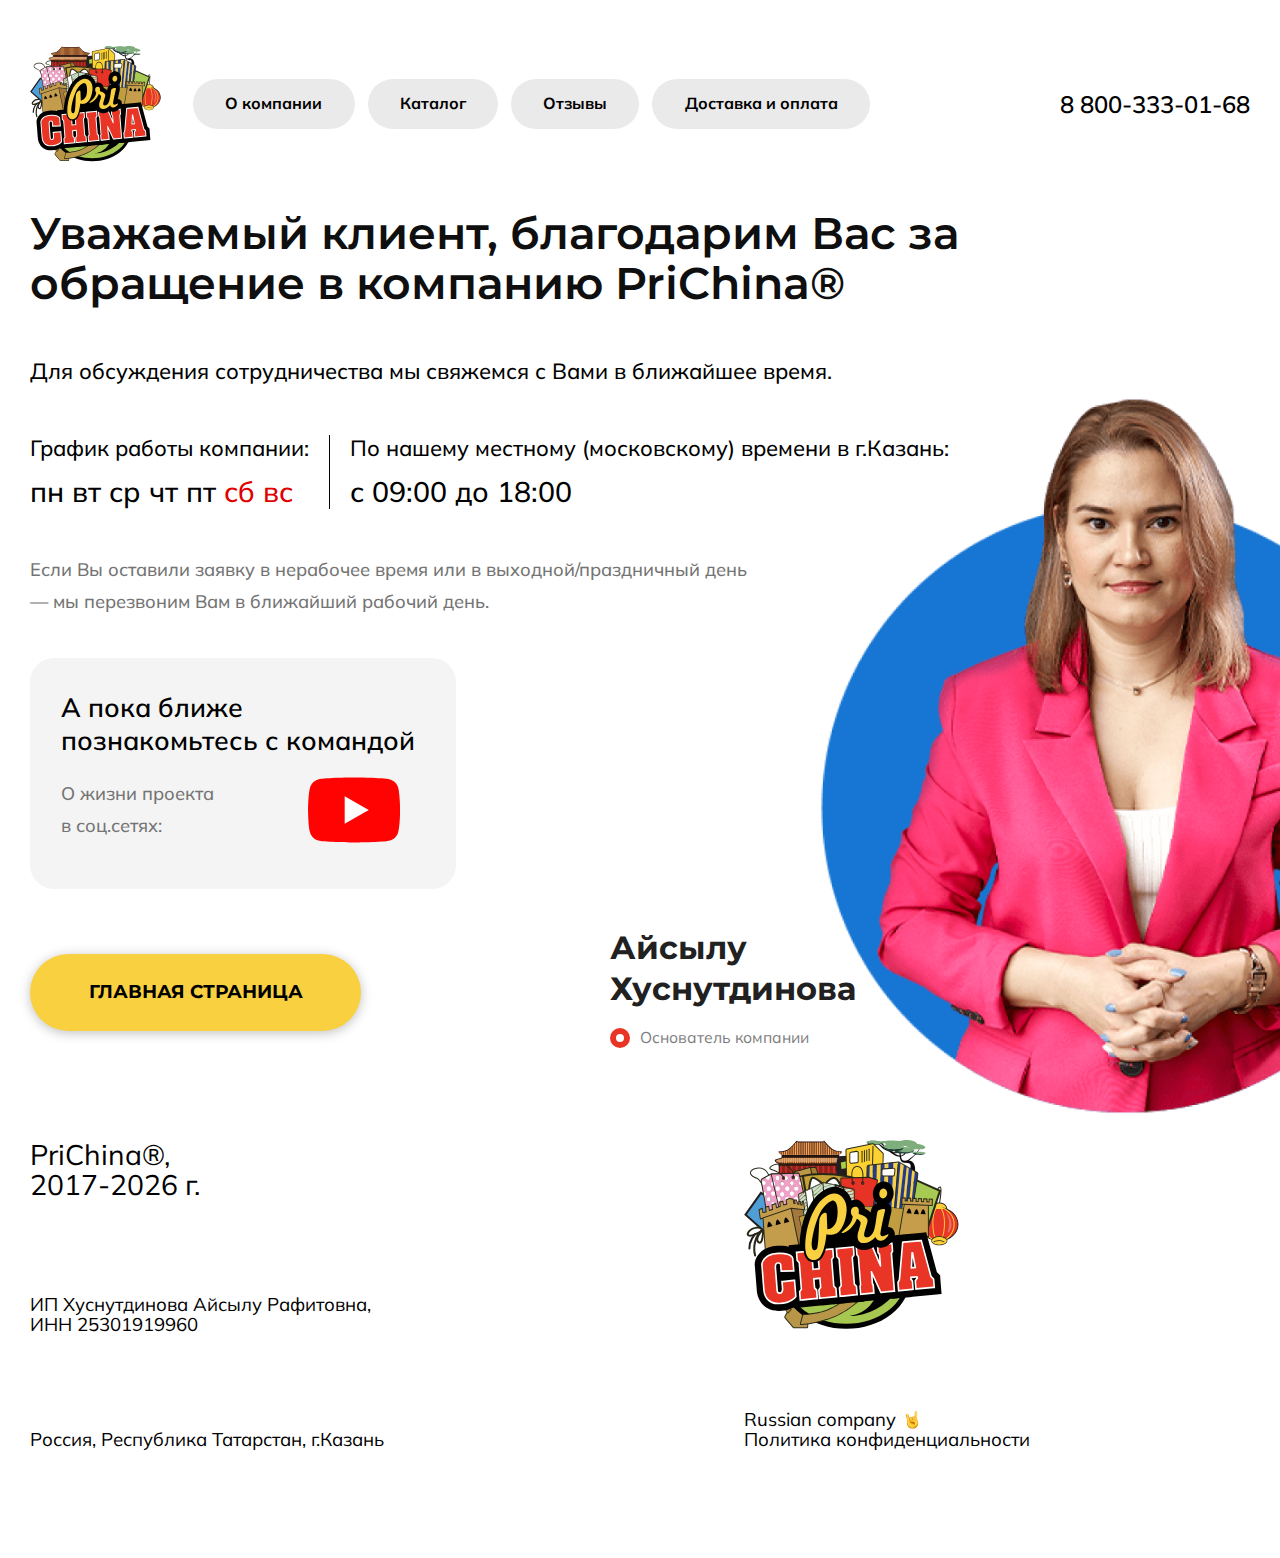
<file: thanks.html>
<!DOCTYPE html>
<html lang="ru">
<head>
    <meta charset="UTF-8">
    <meta http-equiv="X-UA-Compatible" content="IE=edge">
    <meta name="viewport" content="width=device-width, initial-scale=1.0">

    <link rel="apple-touch-icon" sizes="180x180" href="img/favicon/apple-touch-icon.png">
    <link rel="icon" type="image/png" sizes="32x32" href="img/favicon/favicon-32x32.png">
    <link rel="icon" type="image/png" sizes="16x16" href="img/favicon/favicon-16x16.png">
    <link rel="manifest" href="img/favicon/site.webmanifest">
    <link rel="mask-icon" href="img/favicon/safari-pinned-tab.svg" color="#5bbad5">
    <link rel="shortcut icon" href="img/favicon/favicon.ico">
    <meta name="msapplication-TileColor" content="#2d89ef">
    <meta name="msapplication-config" content="img/favicon/browserconfig.xml">
    <meta name="theme-color" content="#ffffff">

    <title data-title="thanks">Уважаемый клиент, спасибо, Ваша заявка принята👍</title>
    <link rel="stylesheet" href="css/style.min.css">
</head>
<body>
    <div class="pagewrapper pagewrapper_thanks">
        <header class="header header_thanks">
            <div class="container">
                <div class="header__wrapper">
                    <div class="logo-nav">
                        <a href="index.html" target="_blank" class="header__logo"><img src="img/header/prichina-logo.svg" alt="logo"></a>
                        <nav>
                            <div>
                                <a href="index.html#about" target="_blank">О компании</a>
                            </div>
                            <div class="top-menu">
                                <a href="index.html#formats" target="_blank">Каталог</a>
                                <div class="sub-menu">
                                    <a href="index.html#formats" target="_blank">Новинки</a>
                                    <a href="index.html#discount" target="_blank">Скидки</a>
                                    <a href="index.html#discount" target="_blank">Хиты продаж</a>
                                </div>
                            </div>
                            <div>
                                <a href="index.html#reviews" target="_blank">Отзывы</a>
                            </div>
                            <div>
                                <a href="index.html#order" target="_blank">Доставка и оплата </a>
                            </div>
                            <div>
                                <a href="#footer">Контакты</a>
                            </div>
                        </nav>
                    </div>
                    <div class="header__call">
                        <a href="tel:+78003330168" class="header__call-phone">8 800-333-01-68</a>
                    </div>
                    
                </div>
            </div>
        </header>
        <main class="main_thanks">
            <div class="thanks">
                <div class="container">
                    <div class="thanks__title title_small">
                        <span id="thanksName">[Имя],</span> благодарим Вас за обращение в компанию PriChina®
                    </div>
                    <div class="thanks__subtitle">
                        Для обсуждения сотрудничества мы свяжемся с Вами в ближайшее время.
                    </div>
                    <div class="thanks__schedule">
                        <div class="thanks__schedule-days">
                            <span>График работы компании:</span>
                            <p>пн вт ср чт пт <span>сб вс</span></p>
                        </div>
                        <div class="divider"></div>
                        <div class="thanks__schedule-hours">
                            <span>По нашему местному (московскому) времени в г.Казань:</span>
                            <p>с 09:00 до 18:00</p>
                        </div>
                    </div>
                    <div class="thanks__weekend">
                        Если Вы оставили заявку в нерабочее время или в выходной/праздничный день — мы перезвоним Вам в ближайший рабочий день.
                    </div>
                    <div class="thanks__team">
                        <div class="thanks__team-title">
                            А пока ближе познакомьтесь с командой
                        </div>
                        <div class="thanks__team-social">
                            <span>О жизни проекта<br> в соц.сетях:</span>
                            <a href="https://www.youtube.com/channel/UC0b3Ak0oO1JHpZPRvaZXdwg" target="_blank">
                                <img src="img/thanks/youtube.svg" alt="youtube">
                            </a>
                        </div>
                    </div>
                    <a href="index.html" target="_blank" class="thanks__back button">ГЛАВНАЯ СТРАНИЦА</a>
                    <div class="thanks__founder">
                        <img src="img/thanks/director.png" alt="director">
                        <div class="thanks__founder-name">
                            <span>Айсылу<br> Хуснутдинова</span>
                            <div class="thanks__founder-name_bottom">
                                <div></div>
                                <span>Основатель компании</span>
                            </div>
                        </div>
                    </div>
                </div>
            </div>
        </main>
        <footer class="footer footer_thanks">
            <div class="container">
                <div class="footer__wrapper">
                    <div class="footer__main">
                        <div class="footer__main-company">
                            PriChina®,<br>
                            2017-<span data-year>2022</span> г.
                        </div>
                        <div class="footer__main-ip">
                            ИП Хуснутдинова Айсылу Рафитовна,<br>
                            ИНН 25301919960
                        </div>
                        <address>
                            Россия, Республика Татарстан, г.Казань
                        </address>
                    </div>
                    <div class="footer__right">
                        <a href="index.html" target="_blank" class="footer__logo">
                            <img src="img/header/prichina-logo.svg" alt="prichina-logo">
                        </a>
                        <div>
                            <p>
                                <span>Russian company</span>
                                <img src="img/thanks/rock.png" alt="rock">
                            </p>
                            <a data-fancybox="" href="#modal-policy" class="footer__menu-policy">Политика конфиденциальности</a>
                        </div>
                    </div>
                </div>
            </div>
        </footer>
    </div>

    <script src="js/jquery-3.6.1.min.js"></script>
    <script src="js/formprocessor.js"></script>
    <script src="js/fancybox.umd.js"></script>
    <script src="js/thanks.js"></script>
    <script type="text/javascript" src="https://api-maps.yandex.ru/2.1/?apikey=c3472711-0044-40b4-92fe-e8200d2156a0&amp;load=package.map&amp;lang=ru-RU&amp;ver=2." id="yamapsapi-js"></script>
</body>
</html>
</file>
